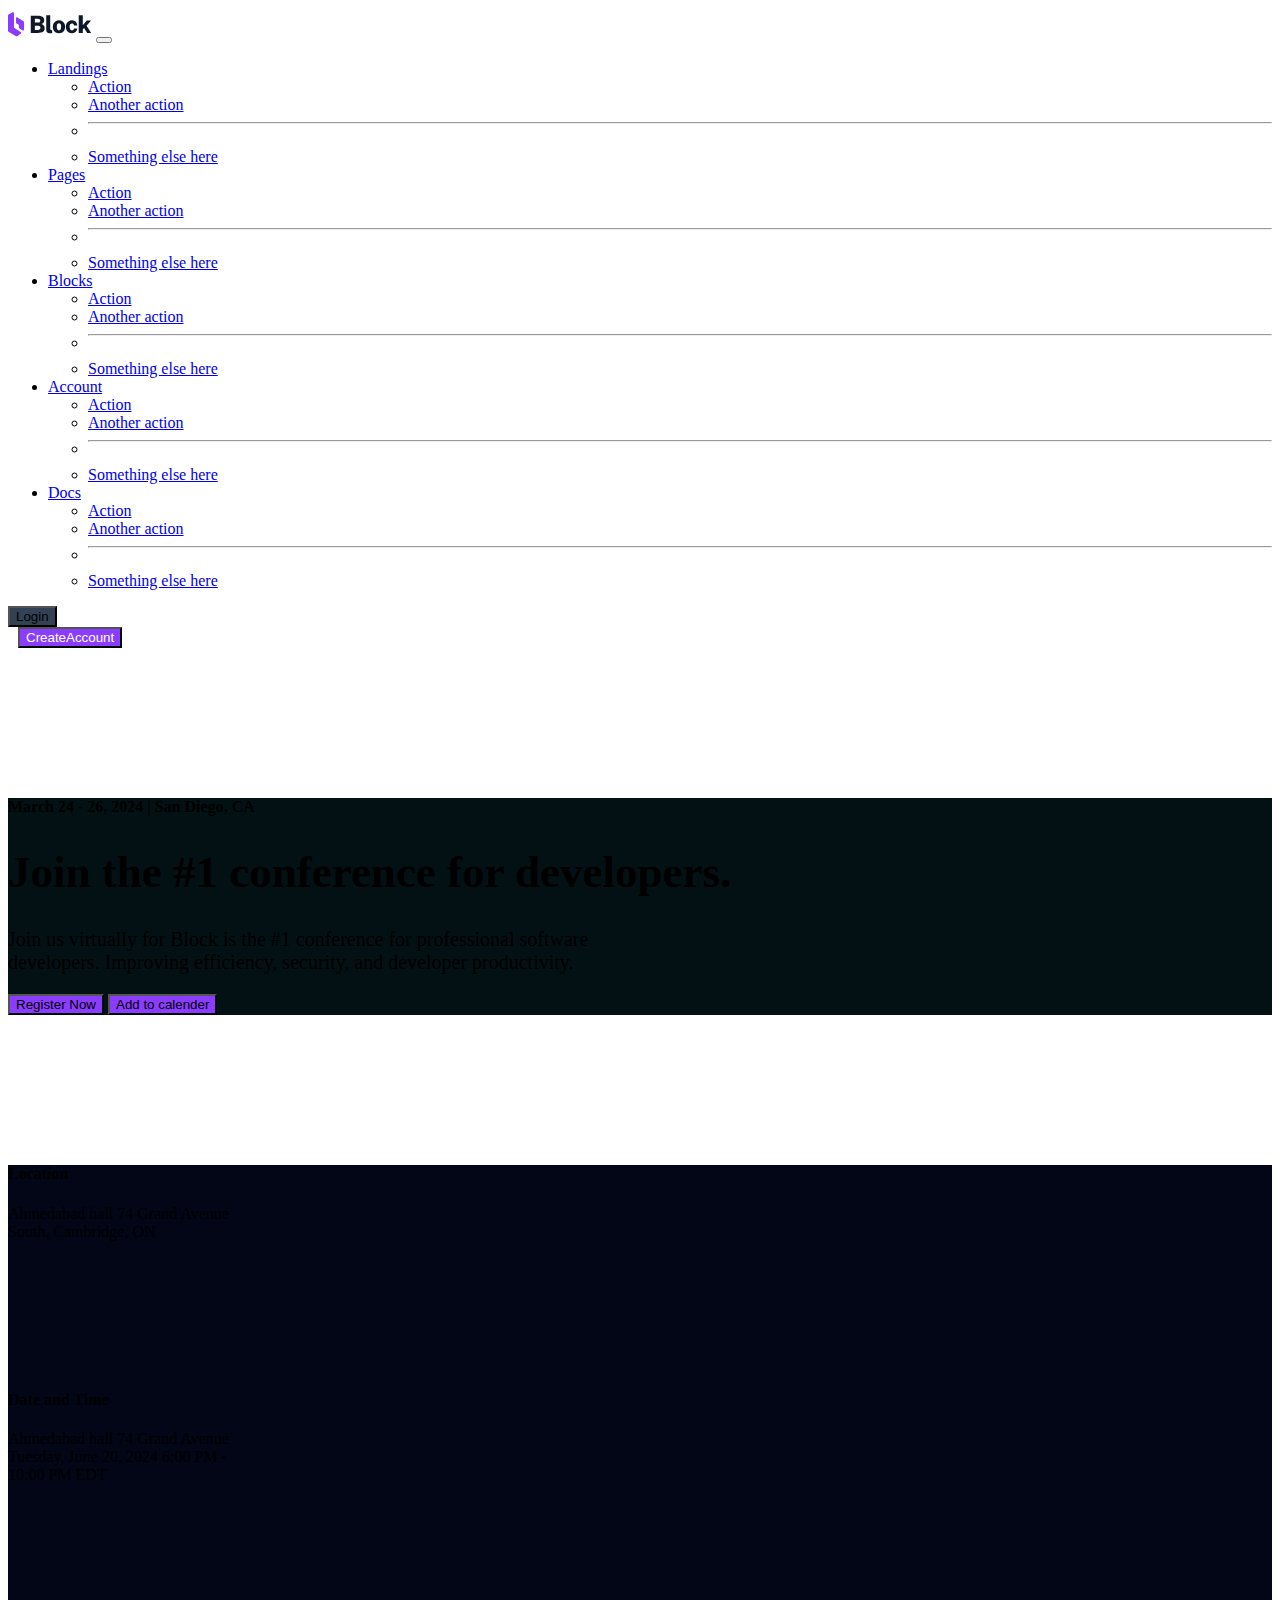
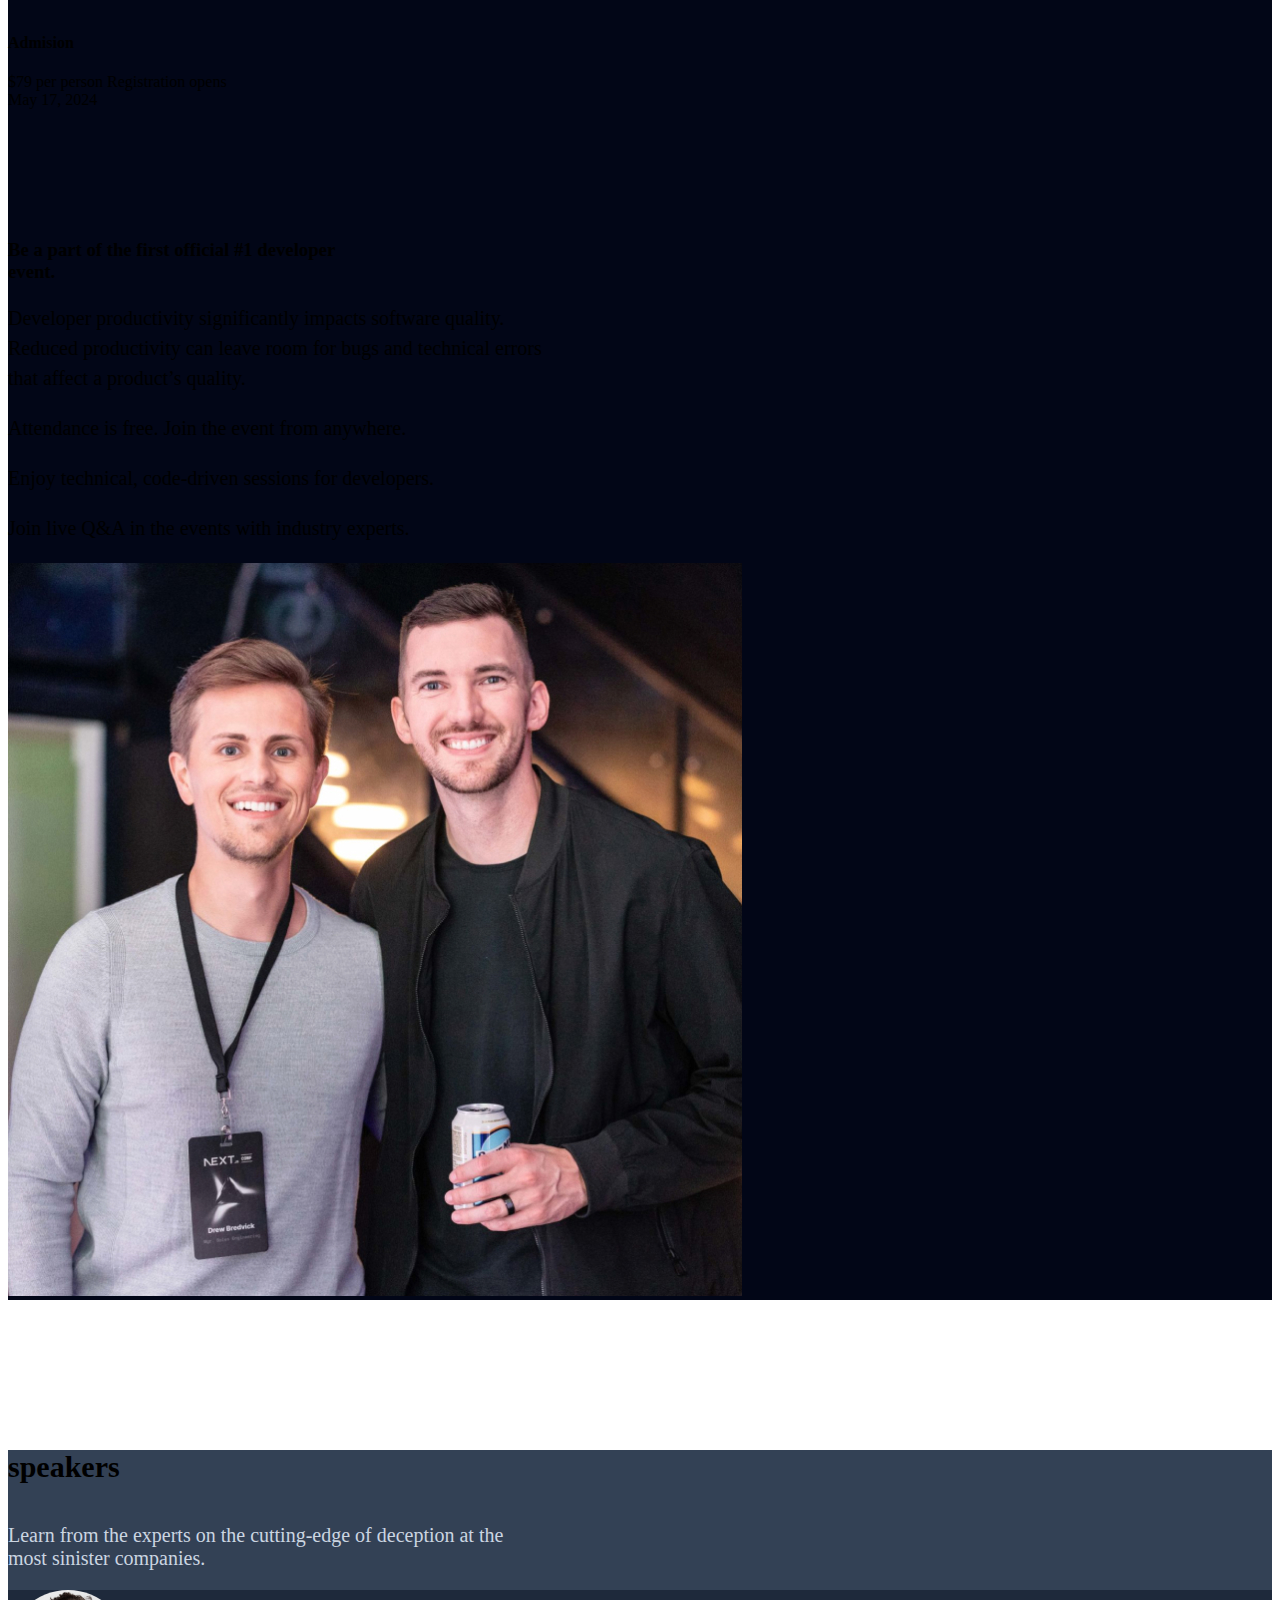
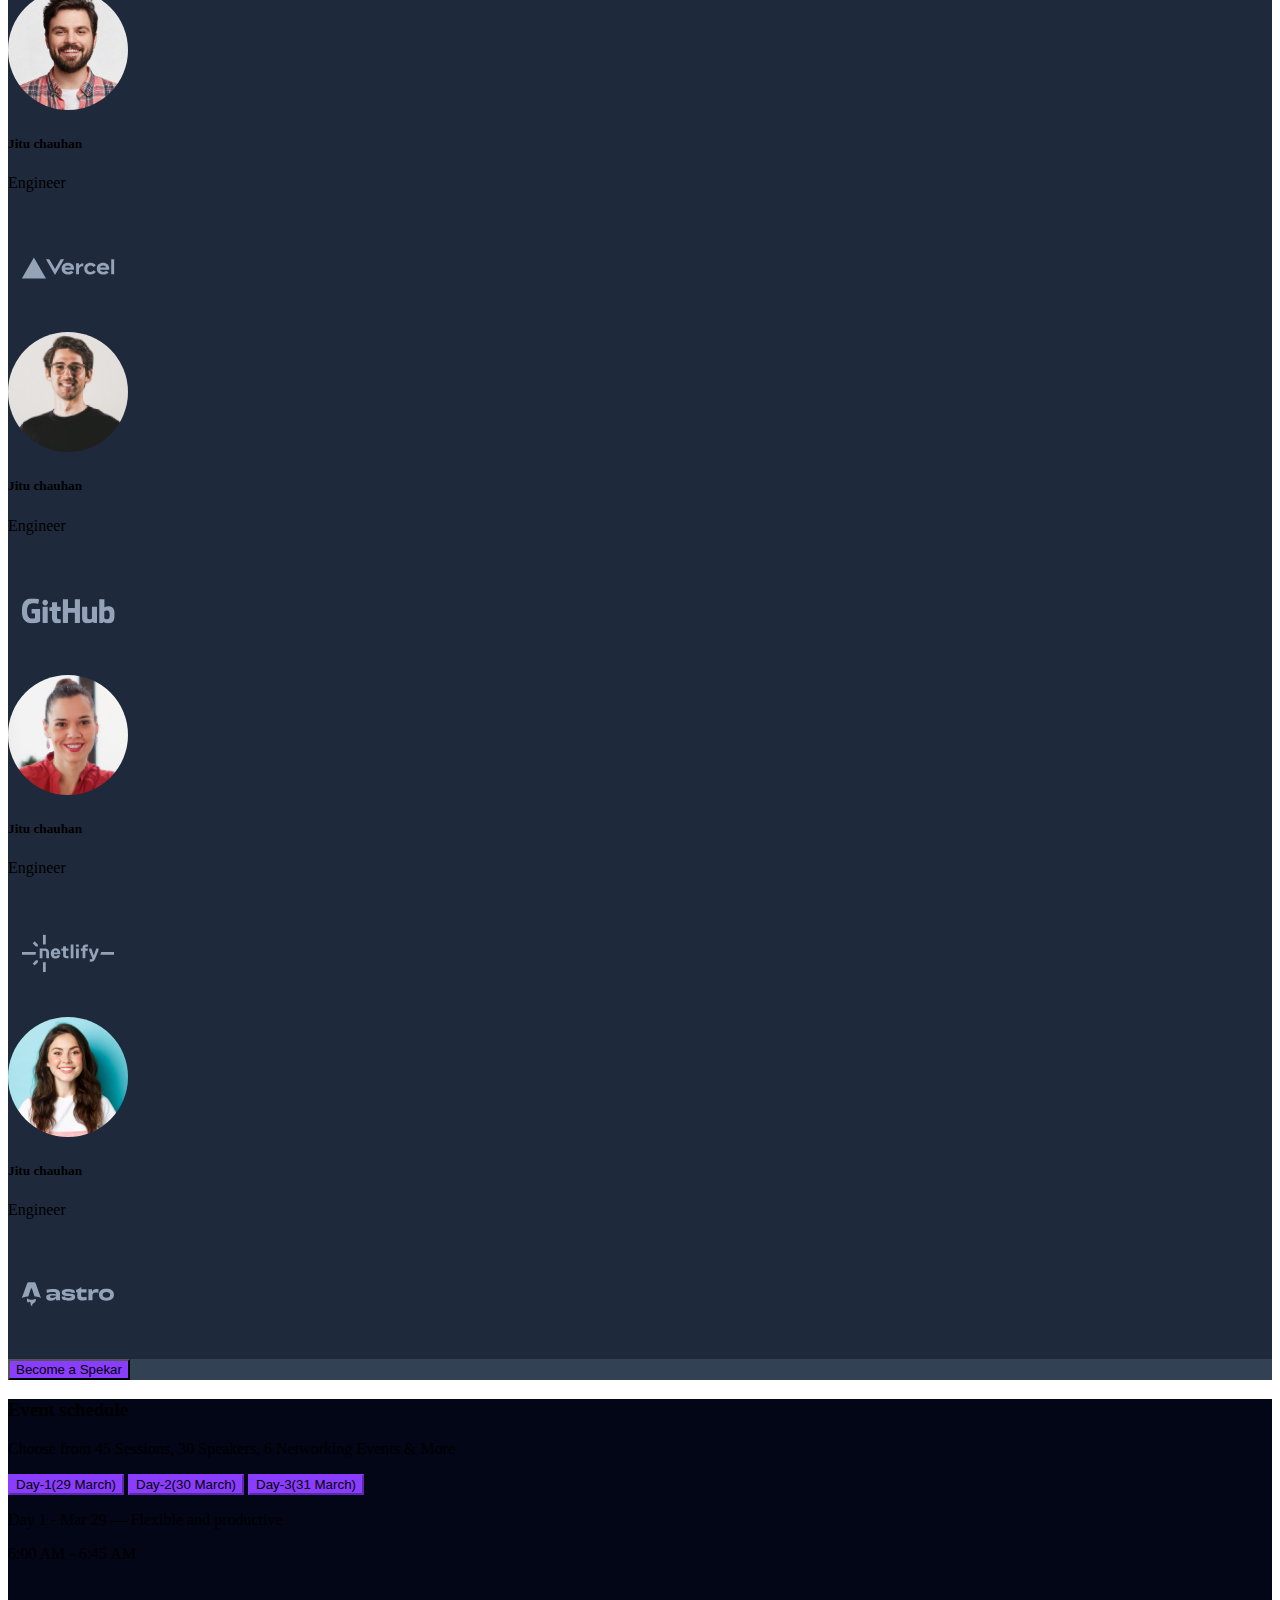
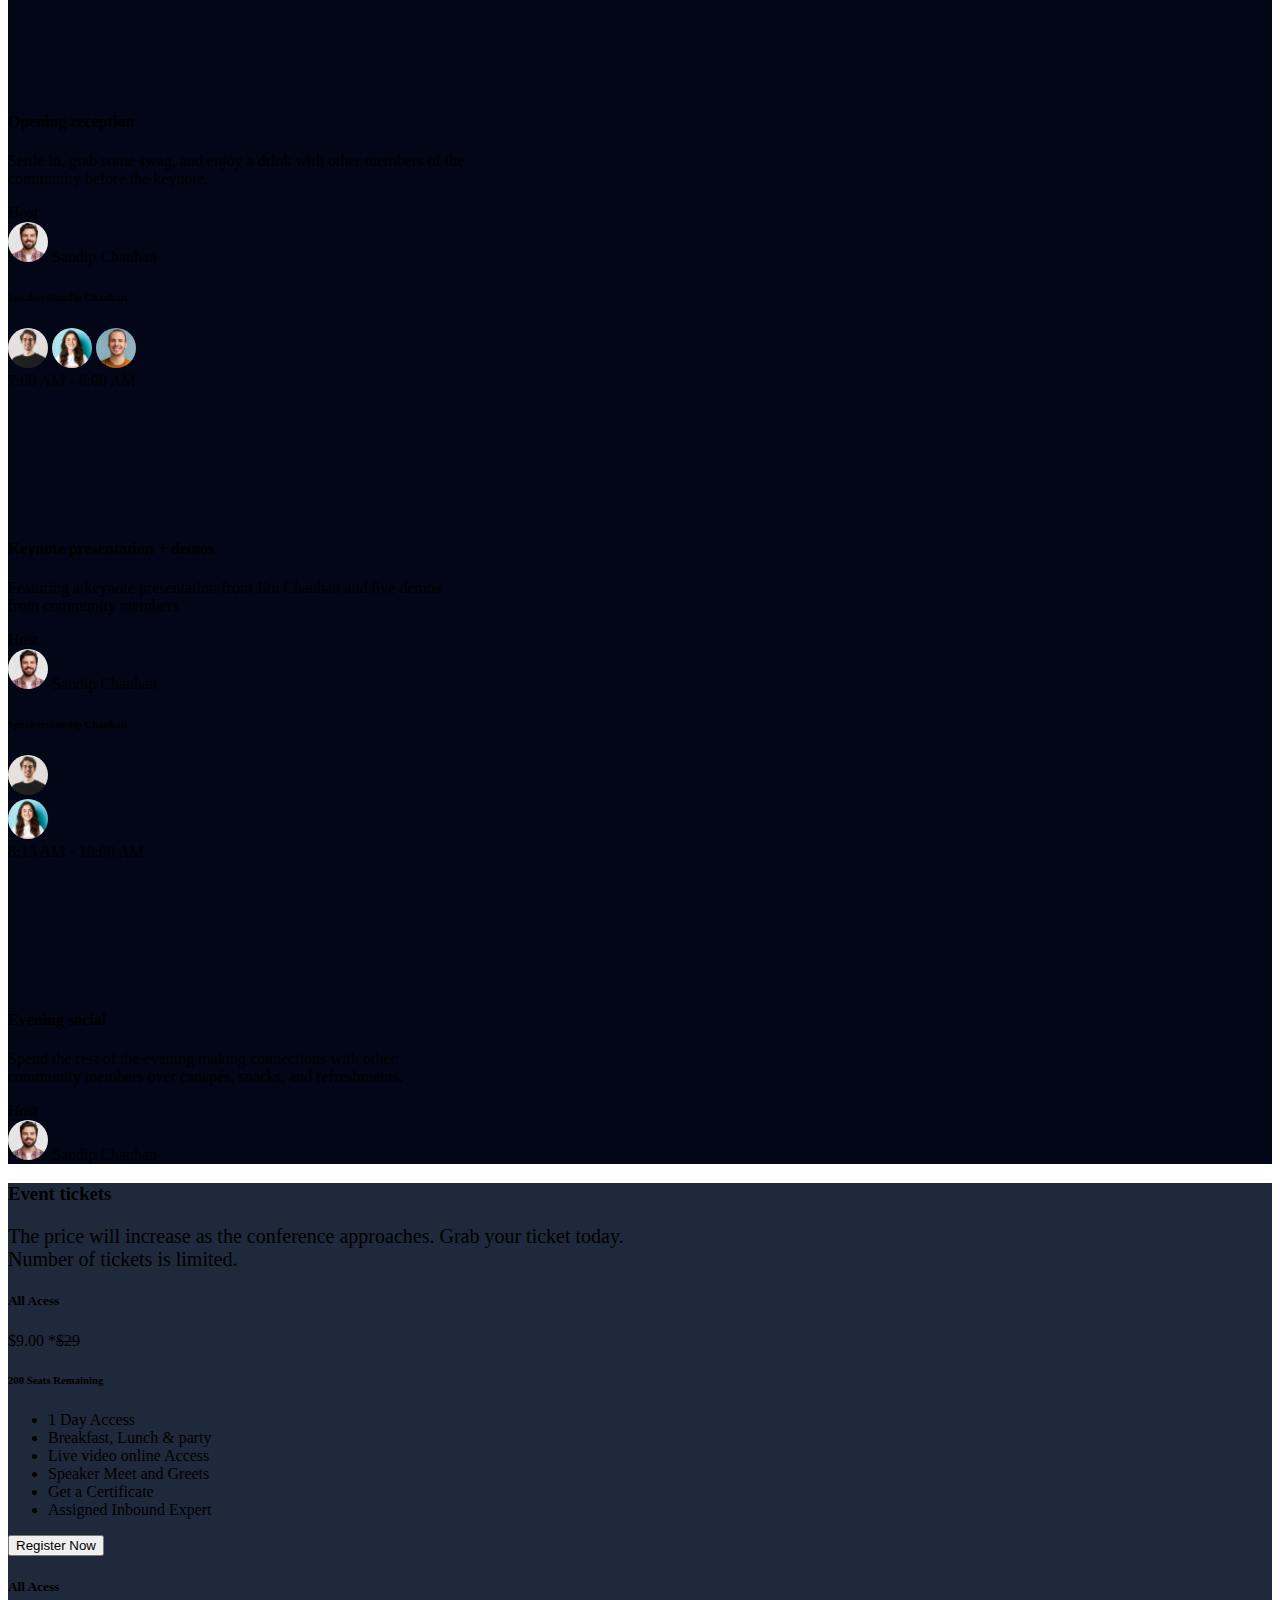
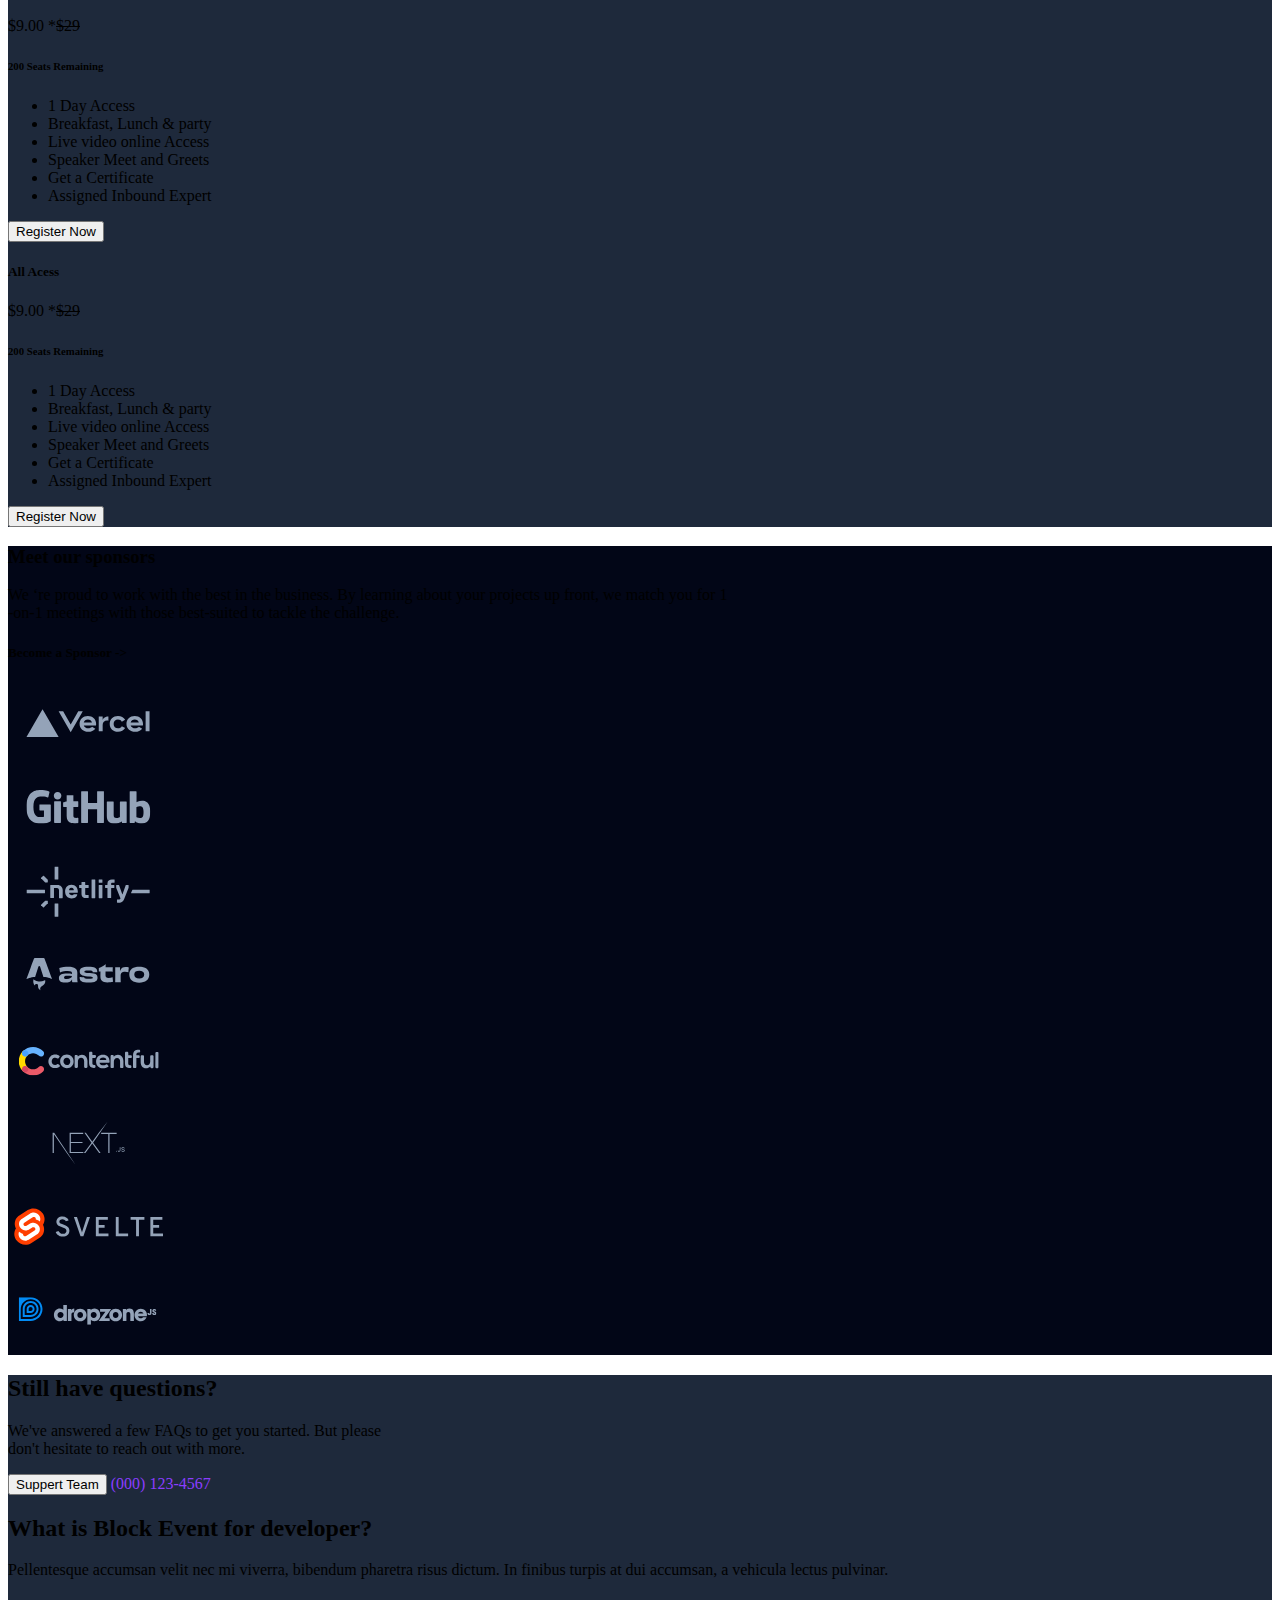
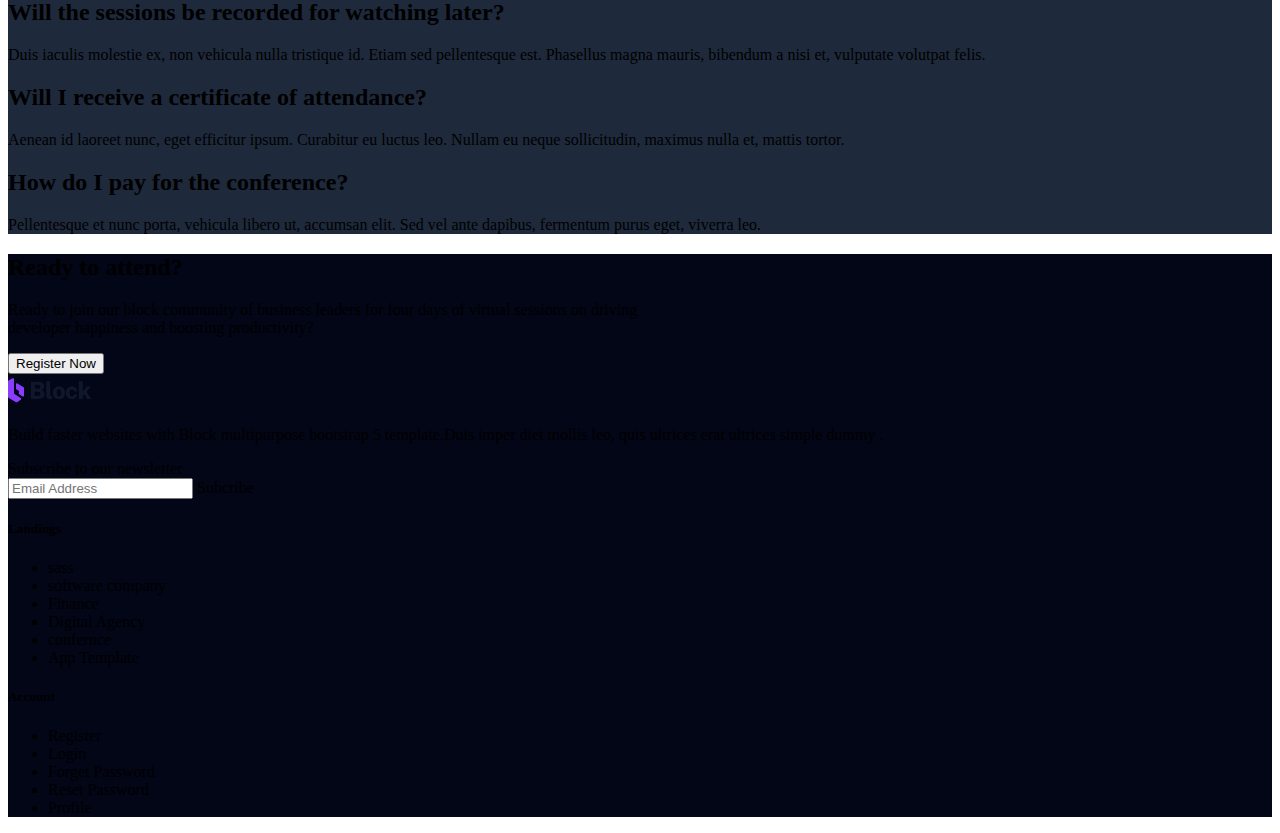
<file: index.html>
<!DOCTYPE html>
<html lang="en">

<head>
    <meta charset="UTF-8">
    <meta name="viewport" content="width=device-width, initial-scale=1.0">
    <title>Document</title>
    <link href="https://cdn.jsdelivr.net/npm/bootstrap@5.0.2/dist/css/bootstrap.min.css" rel="stylesheet"
        integrity="sha384-EVSTQN3/azprG1Anm3QDgpJLIm9Nao0Yz1ztcQTwFspd3yD65VohhpuuCOmLASjC" crossorigin="anonymous">
    <script src="https://cdn.jsdelivr.net/npm/bootstrap@5.0.2/dist/js/bootstrap.bundle.min.js"
        integrity="sha384-MrcW6ZMFYlzcLA8Nl+NtUVF0sA7MsXsP1UyJoMp4YLEuNSfAP+JcXn/tWtIaxVXM"
        crossorigin="anonymous"></script>
    <link rel="stylesheet" href="../css/style.css">
</head>

<body>
    <nav class="navbar navbar-expand-lg navbar-light bg-light">
        <div class="container-fluid">
            <!-- <a class="navbar-brand" href="#">Navbar</a> -->
            <img src="img/logo.svg" class="mx-5">
            <button class="navbar-toggler" type="button" data-bs-toggle="collapse"
                data-bs-target="#navbarSupportedContent" aria-controls="navbarSupportedContent" aria-expanded="false"
                aria-label="Toggle navigation">
                <span class="navbar-toggler-icon"></span>
            </button>
            <div class="collapse navbar-collapse" id="navbarSupportedContent">
                <ul class="navbar-nav mx-auto mb-2 mb-lg-0">
                    <li class="nav-item dropdown">
                        <a class="nav-link dropdown-toggle" href="#" id="navbarDropdown" role="button"
                            data-bs-toggle="dropdown" aria-expanded="false">
                            Landings
                        </a>
                        <ul class="dropdown-menu" aria-labelledby="navbarDropdown">
                            <li><a class="dropdown-item" href="#">Action</a></li>
                            <li><a class="dropdown-item" href="#">Another action</a></li>
                            <li>
                                <hr class="dropdown-divider">
                            </li>
                            <li><a class="dropdown-item" href="#">Something else here</a></li>
                        </ul>
                    </li>
                    <li class="nav-item dropdown">
                        <a class="nav-link dropdown-toggle" href="#" id="navbarDropdown" role="button"
                            data-bs-toggle="dropdown" aria-expanded="false">
                            Pages
                        </a>
                        <ul class="dropdown-menu" aria-labelledby="navbarDropdown">
                            <li><a class="dropdown-item" href="#">Action</a></li>
                            <li><a class="dropdown-item" href="#">Another action</a></li>
                            <li>
                                <hr class="dropdown-divider">
                            </li>
                            <li><a class="dropdown-item" href="#">Something else here</a></li>
                        </ul>
                    </li>
                    <li class="nav-item dropdown">
                        <a class="nav-link dropdown-toggle" href="#" id="navbarDropdown" role="button"
                            data-bs-toggle="dropdown" aria-expanded="false">
                            Blocks
                        </a>
                        <ul class="dropdown-menu" aria-labelledby="navbarDropdown">
                            <li><a class="dropdown-item" href="#">Action</a></li>
                            <li><a class="dropdown-item" href="#">Another action</a></li>
                            <li>
                                <hr class="dropdown-divider">
                            </li>
                            <li><a class="dropdown-item" href="#">Something else here</a></li>
                        </ul>
                    </li>
                    <li class="nav-item dropdown">
                        <a class="nav-link dropdown-toggle" href="#" id="navbarDropdown" role="button"
                            data-bs-toggle="dropdown" aria-expanded="false">
                            Account
                        </a>
                        <ul class="dropdown-menu" aria-labelledby="navbarDropdown">
                            <li><a class="dropdown-item" href="#">Action</a></li>
                            <li><a class="dropdown-item" href="#">Another action</a></li>
                            <li>
                                <hr class="dropdown-divider">
                            </li>
                            <li><a class="dropdown-item" href="#">Something else here</a></li>
                        </ul>
                    </li>
                    <li class="nav-item dropdown">
                        <a class="nav-link dropdown-toggle" href="#" id="navbarDropdown" role="button"
                            data-bs-toggle="dropdown" aria-expanded="false">
                            Docs
                        </a>
                        <ul class="dropdown-menu" aria-labelledby="navbarDropdown">
                            <li><a class="dropdown-item" href="#">Action</a></li>
                            <li><a class="dropdown-item" href="#">Another action</a></li>
                            <li>
                                <hr class="dropdown-divider">
                            </li>
                            <li><a class="dropdown-item" href="#">Something else here</a></li>
                        </ul>
                    </li>
                </ul>
                <form class="d-flex">
                    <button class="btn btn-secondary ms-5" type="submit">Login</button>
                    <div class="acc">
                        <button class="btn btn-outline-success me-5" type="submit">CreateAccount</button>
                    </div>
                </form>
            </div>
        </div>
    </nav>
    <div class="bg-img">
        <!-- <div class="diago">
            <h4 class="text-warning text-center">March 24 - 26, 2024 | San Diego, CA</h4>
        </div> -->
        <div class="container">
            <div class="row">
                <div class="col-lg-12 text-center">
                    <h4 class="text-warning">March 24 - 26, 2024 | San Diego, CA</h4>
                    <div class="join">
                        <h1 class="text-light my-4">Join the #1 conference for developers.</h1>
                        <p class="text-light">Join us virtually for Block is the #1 conference for professional
                            software<br> developers. Improving efficiency, security, and developer productivity.</p>
                        <button class="btn text-light my-4 me-5">Register Now</button>
                        <button class="btn text-light my-4 me-3">Add to calender</button>
                    </div>
                </div>
            </div>
        </div>
    </div>
   
    <!-- secoand part -->
    <section class="location">
        <div class="container">
            <div class="row row border-top border-bottom">
                <div class="col-lg-4 col-md-4 border-end-md border-end border-bottom-md-0">
                    <h4 class="text-light text-center my-5">Location</h4>
                    <p class="text-center text-light">Ahmedabad hall 74 Grand Avenue<br> South, Cambridge, ON</p>
                </div>
                <div class="col-lg-4 col-md-4 border-end-md border-end border-bottom-md-0">
                    <h4 class="text-light text-center my-5">Date and Time</h4>
                    <p class="text-center text-light">Ahmedabad hall 74 Grand Avenue<br> Tuesday, June 20, 2024 6:00 PM
                        - <br> 10:00 PM EDT</p>
                </div>
                <div class="col-lg-4 col-md-4 border-end-md border-bottom border-bottom-md-0">
                    <h4 class="text-light text-center my-5">Admision</h4>
                    <p class="text-center text-light">$79 per person Registration opens<br> May 17, 2024</p>
                </div>
            </div>
        </div>
        <div class="container">
            <div class="row">
                <div class="col-md-6 my-5">
                    <div class="part">
                        <h3 class="text-light">Be a part of the first official #1 developer<br> event.</h3>
                        <p class="text-light">Developer productivity significantly impacts software quality.<br> Reduced
                            productivity can leave room for bugs and technical errors<br> that affect a product’s
                            quality.</p>
                        <p class="text-light">Attendance is free. Join the event from anywhere.</p>
                        <p class="text-light">Enjoy technical, code-driven sessions for developers.</p>
                        <p class="text-light">Join live Q&A in the events with industry experts.</p>
                    </div>
                </div>
                <div class="col-md-6">
                    <img src="img/event-img.jpg" class="w-100">
                </div>
            </div>
        </div>

    </section>
    <!-- 3part -->
    <section class="speakers">
        <div class="container">
            <div class="row">
                <div class="col-lg-12">
                    <div class="speakers-txt">
                        <h4 class="text-light">speakers</h4>
                        <p>Learn from the experts on the cutting-edge of deception at the<br> most sinister companies.
                        </p>
                    </div>
                </div>
                <div class="col-lg-3 col-md-3  my-3">
                    <div class="card text-center">
                        <img src="img/avatar-1.jpg" class="mx-auto my-2">
                        <div class="card-body">
                            <h5 class="text-light">Jitu chauhan</h5>
                            <p class="text-light">Engineer</p>
                            <img src="img/brand-logo-1.svg">
                        </div>
                    </div>
                </div>
                <div class="col-lg-3 col-md-3 my-3">
                    <div class="card text-center">
                        <img src="img/avatar-2.jpg"class="mx-auto my-2">
                        <div class="card-body">
                            <h5 class="text-light">Jitu chauhan</h5>
                            <p class="text-light">Engineer</p>
                            <img src="img/brand-logo-2.svg">
                        </div>
                    </div>
                </div>
                <div class="col-lg-3 col-md-3 my-3">
                    <div class="card text-center">
                        <img src="img/avatar-5.jpg" class="mx-auto my-2">
                        <div class="card-body">
                            <h5 class="text-light">Jitu chauhan</h5>
                            <p class="text-light">Engineer</p>
                            <img src="img/brand-logo-3.svg">
                        </div>
                    </div>
                </div>
                <div class="col-lg-3 col-md-3 my-3">
                    <div class="card text-center">
                        <img src="img/avatar-4.jpg" class="mx-auto my-2">
                        <div class="card-body">
                            <h5 class="text-light">Jitu chauhan</h5>
                            <p class="text-light">Engineer</p>
                            <img src="img/brand-logo-4.svg">
                        </div>
                    </div>
                </div>
            </div>
            <button class="btn btn-primary my-3">Become a Spekar</button>
        </div>
    </section>
    <section class="event">
        <div class="container">
            <div class="row">
                <div class="col-lg-12 my-5">
                    <h3 class="text-light my-3">Event schedule</h3>
                    <p class="text-secondary my-3">Choose from 45 Sessions, 30 Speakers, 6 Networking Events & More</p>
                    <button class="btn btn-primary my-4">Day-1(29 March)</button>
                    <button class="btn btn-primary my-4 ms-3">Day-2(30 March)</button>
                    <button class="btn btn-primary my-4 ms-3">Day-3(31 March)</button>
                    <p class="text-light">Day 1 - Mar 29 — Flexible and productive</p>
                </div>
            </div>
        </div>
        <div class="container">
            <div class="row row-border-top border-top border-bottom">
                <div class="col-lg-6">
                    <span class="text-light">6:00 AM - 6:45 AM</span>
                    <h4 class="text-light my-3">Opening reception</h4>
                    <p class="text-secondary mb-4">Settle in, grab some swag, and enjoy a drink with other members of
                        the<br> community before the keynote.</p>
                </div>
                <div class="col-lg-6 my-3">
                    <span class="text-secondary">Host</span>
                    <div class="host-img my-3">
                        <img src="img/avatar-1.jpg">
                        <span class="text-secondary ms-1"></span>
                        <!-- <p class="text-secondary"></p> -->
                        <h6 class="text-secondary my-2">Speakers</h6>
                        <img src="img/avatar-2.jpg" class="my-3">
                        <img src="img/avatar-4.jpg" class="ms-2">
                        <img src="img/avatar-6.jpg" class="ms-2">
                    </div>
                </div>
            </div>
        </div>
        <div class="container">
            <div class="row row-border-top border-top border-bottom">
                <div class="col-lg-6">
                    <span class="text-light">7:00 AM - 8:00 AM</span>
                    <h4 class="text-light my-3">Keynote presentation + demos</h4>
                    <p class="text-secondary mb-4">Featuring a keynote presentation from Jitu Chauhan and live demos<br>
                        from community members.</p>
                </div>
                <div class="col-lg-6 my-3">
                    <span class="text-secondary">Host</span>
                    <div class="host-img my-3">
                        <img src="img/avatar-1.jpg">
                        <span class="text-secondary ms-1"></span>
                        <h6 class="text-secondary my-2">Speakers</h6>
                        <img src="img/avatar-2.jpg" class="my-2"><br>
                        <img src="img/avatar-4.jpg">
                    </div>
                </div>
            </div>
        </div>
        <div class="container">
            <div class="row row-border-top border-top">
                <div class="col-lg-6">
                    <span class="text-light">8:15 AM - 10:00 AM</span>
                    <h4 class="text-light my-3">Evening social</h4>
                    <p class="text-secondary mb-4">Spend the rest of the evening making connections with other<br>
                        community members over canapés, snacks, and refreshments.</p>
                </div>
                <div class="col-lg-6 my-3">
                    <span class="text-secondary">Host</span>
                    <div class="host-img my-3">
                        <img src="img/avatar-1.jpg">
                        <span class="text-secondary ms-1"></span>
                        <!-- <button class="btn-primary ms-5 rounded-pill ">View Details</button> -->
                    </div>
                </div>
            </div>
        </div>
    </section>

    <!-- Fourth part -->
    <section class="ticket">
        <div class="event-txt">
            <h3 class="text-center text-light">Event tickets</h3>
            <p class="text-center my-5 text-secondary">The price will increase as the conference approaches. Grab your
                ticket today.<br> Number of tickets is limited.</p>
        </div>

        <div class="container">
            <div class="row">
                <div class="col-lg-4">
                    <div class="card border border-5 border-secondary">
                        <div class="card-body">
                            <div class="acess">
                                <h5 class="text-light">All Acess</h5>
                                <span class="text-light my-3">$9.00 *<del class="text-secondary ms-1">$29</del></span>
                                <h6 class="text-light my-4">200 Seats Remaining</h6>
                                <div class="progress">
                                    <div class="progress-bar bg-info" role="progressbar" style="width: 50%"
                                        aria-valuenow="50" aria-valuemin="0" aria-valuemax="100"></div>
                                </div>
                                <ul class="text-light my-3">
                                    <li>1 Day Access</li>
                                    <li> Breakfast, Lunch & party</li>
                                    <li>Live video online Access</li>
                                    <li>Speaker Meet and Greets</li>
                                    <li> Get a Certificate</li>
                                    <li>Assigned Inbound Expert</li>
                                </ul>
                                <button class="btn btn-primary my-4 me-5">Register Now</button>
                            </div>
                        </div>
                    </div>
                </div>
                <div class="col-lg-4">
                    <div class="card border border-5 border-secondary">
                        <div class="card-body">
                            <div class="acess">
                                <h5 class="text-light">All Acess</h5>
                                <span class="text-light my-3">$9.00 *<del class="text-secondary ms-1">$29</del></span>
                                <h6 class="text-light my-4">200 Seats Remaining</h6>
                                <div class="progress">
                                    <div class="progress-bar bg-info" role="progressbar" style="width: 50%"
                                        aria-valuenow="50" aria-valuemin="0" aria-valuemax="100"></div>
                                </div>
                                <ul class="text-light my-3">
                                    <li>1 Day Access</li>
                                    <li> Breakfast, Lunch & party</li>
                                    <li>Live video online Access</li>
                                    <li>Speaker Meet and Greets</li>
                                    <li> Get a Certificate</li>
                                    <li>Assigned Inbound Expert</li>
                                </ul>
                                <button class="btn btn-primary my-4 me-5">Register Now</button>
                            </div>
                        </div>
                    </div>
                </div>
                <div class="col-lg-4">
                    <div class="card border border-5 border-secondary">
                        <div class="card-body">
                            <div class="acess">
                                <h5 class="text-light">All Acess</h5>
                                <span class="text-light my-3">$9.00 *<del class="text-secondary ms-1">$29</del></span>
                                <h6 class="text-light my-4">200 Seats Remaining</h6>
                                <div class="progress">
                                    <div class="progress-bar bg-info" role="progressbar" style="width: 50%"
                                        aria-valuenow="50" aria-valuemin="0" aria-valuemax="100"></div>
                                </div>
                                <ul class="text-light my-3">
                                    <li>1 Day Access</li>
                                    <li> Breakfast, Lunch & party</li>
                                    <li>Live video online Access</li>
                                    <li>Speaker Meet and Greets</li>
                                    <li> Get a Certificate</li>
                                    <li>Assigned Inbound Expert</li>
                                </ul>
                                <button class="btn btn-primary my-4 me-5">Register Now</button>
                            </div>
                        </div>
                    </div>
                </div>
            </div>
        </div>
    </section>
    <!-- sixth -->
    <section class="sponsors">
        <h3 class="text-center text-light">Meet our sponsors</h3>
        <p class="text-center text-secondary my-3">We ‘re proud to work with the best in the business. By learning about
            your projects up front, we match you for 1<br>-on-1 meetings with those best-suited to tackle the challenge.
        </p>
        <h5 class="text-light text-center my-3">Become a Sponsor -></h5>

        <div class="container">
            <div class="row text-center my-5">
                <div class="col-lg-3 my-4">
                    <img src="img/brand-logo-1.svg">
                </div>
                <div class="col-lg-3">
                    <img src="img/brand-logo-2.svg">
                </div>
                <div class="col-lg-3">
                    <img src="img/brand-logo-3.svg">
                </div>
                <div class="col-lg-3">
                    <img src="img/brand-logo-4.svg">
                </div>
                <div class="col-lg-3">
                    <img src="img/brand-logo-5.svg">
                </div>
                <div class="col-lg-3">
                    <img src="img/brand-logo-6.svg">
                </div>
                <div class="col-lg-3">
                    <img src="img/brand-logo-7.svg">
                </div>
                <div class="col-lg-3">
                    <img src="img/brand-logo-8.svg">
                </div>
            </div>
        </div>
    </section>
    <!-- seventh -->
    <section class="question">
        <div class="container">
            <div class="row">
                <div class="col-lg-6">
                    <h2 class="text-light my-5">Still have questions?</h2>
                    <p class="text-secondary my-2">We've answered a few FAQs to get you started. But please<br> don't
                        hesitate to reach out with more.</p>
                    <button class="btn btn-primary my-3">Suppert Team</button>
                    <span class="ms-3"> (000) 123-4567</span>
                </div>
                <div class="col-lg-6 my-5  border-bottom">
                    <h2 class="text-light my-3">What is Block Event for developer?</h2>
                    <p class="text-secondary my-3">Pellentesque accumsan velit nec mi viverra, bibendum pharetra risus
                        dictum. In finibus turpis at dui accumsan, a vehicula lectus pulvinar.</p>
                    <h2 class="text-light border-top my-3">Will the sessions be recorded for watching later?</h2>
                    <p class="text-secondary my-3">Duis iaculis molestie ex, non vehicula nulla tristique id. Etiam sed
                        pellentesque est. Phasellus magna mauris, bibendum a nisi et, vulputate volutpat felis.</p>
                    <h2 class="text-light border-top my-3">Will I receive a certificate of attendance?</h2>
                    <p class="text-secondary my-3">Aenean id laoreet nunc, eget efficitur ipsum. Curabitur eu luctus
                        leo. Nullam eu neque sollicitudin, maximus nulla et, mattis tortor.</p>
                    <h2 class="text-light border-top my-3">How do I pay for the conference?</h2>
                    <p class="text-secondary my-3">Pellentesque et nunc porta, vehicula libero ut, accumsan elit. Sed
                        vel ante dapibus, fermentum purus eget, viverra leo.</p>
                </div>
            </div>
        </div>
    </section>
    <!-- eight -->
    <div class="attend">
        <div class="container">
            <div class="row">
                <div class="col-lg-12 border border-2 my-5 bg-primary">
                    <div class="ready text-center">
                        <h2 class="text-light text-center my-2">Ready to attend?</h2>
                        <p class="text-light text-center">Ready to join our block community of business leaders for four
                            days of virtual sessions on driving<br> developer happiness and boosting productivity?</p>
                        <button class="btn btn-light mb-4">Register Now</button>
                    </div>
                </div>
            </div>

            <div class="container">
                <div class="row">
                    <div class="col-lg-3">
                        <img src="img/logo1.svg" class="bg-light">
                        <p class="text-secondary my-4">Build faster websites with Block multipurpose bootstrap 5
                            template.Duis imper diet mollis leo, quis ultrices erat ultrices simple dummy .</p>
                        <span class="text-light">Subscribe to our newsletter</span>

                        <div class="input-group mb-3 my-3">
                            <input type="text" class="form-control" placeholder="Email Address"
                                aria-label="Recipient's username" aria-describedby="basic-addon2">
                            <span class="input-group-text" id="basic-addon2">Subcribe</span>
                        </div>
                    </div>
                    <div class="col-lg-3 ms-3">
                        <h5 class="text-light">Landings</h5>
                        <ul class="text-secondary">
                            <li>sass</li>
                            <li>software company</li>
                            <li>Finance</li>
                            <li>Digital Agency</li>
                            <li>confernce</li>
                            <li>App Template</li>
                        </ul>
                    </div>
                    <div class="col-lg-3 ms-3">
                        <h5 class="text-light">Account</h5>
                        <ul class="text-secondary">
                            <li>Register</li>
                            <li>Login</li>
                            <li>Forget Password</li>
                            <li>Reset Password</li>
                            <li>Profile</li>
                        </ul>
                    </div>
                </div>
            </div>
        </div>
</body>

</html>
</file>
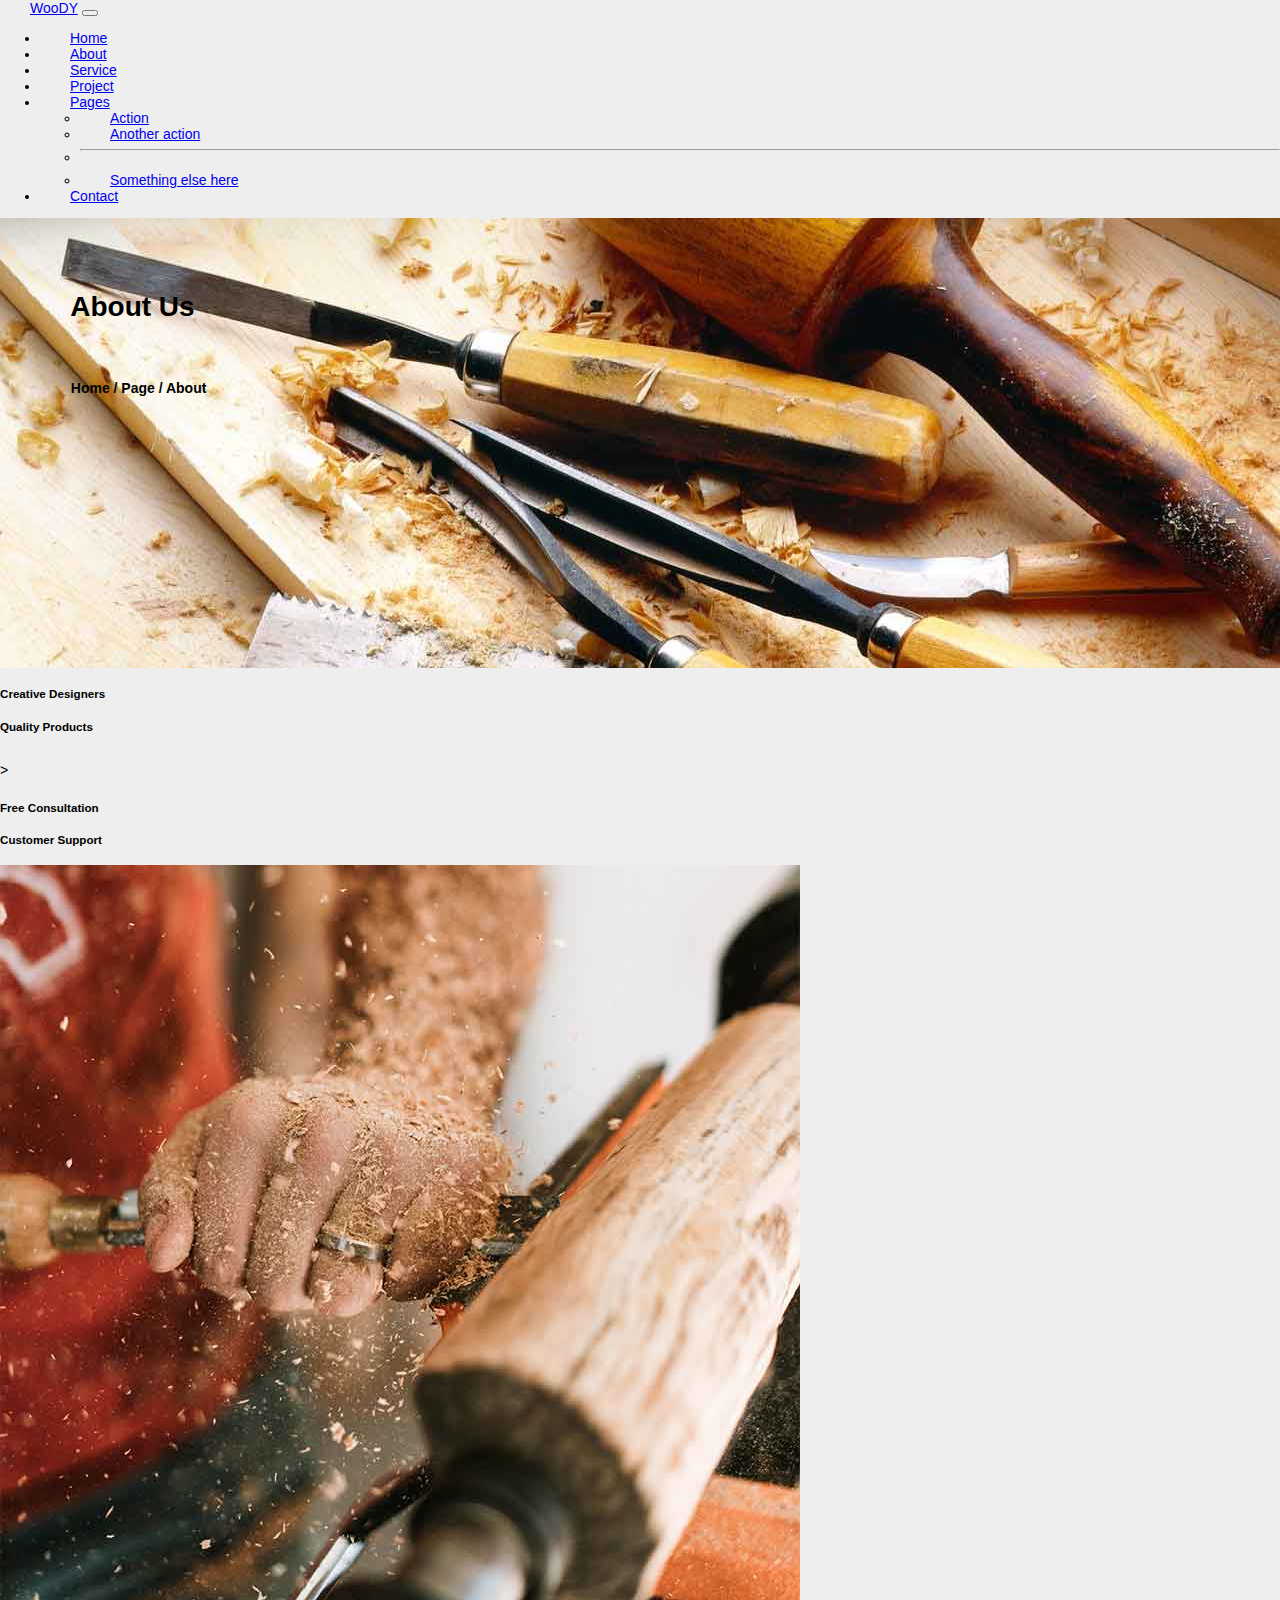
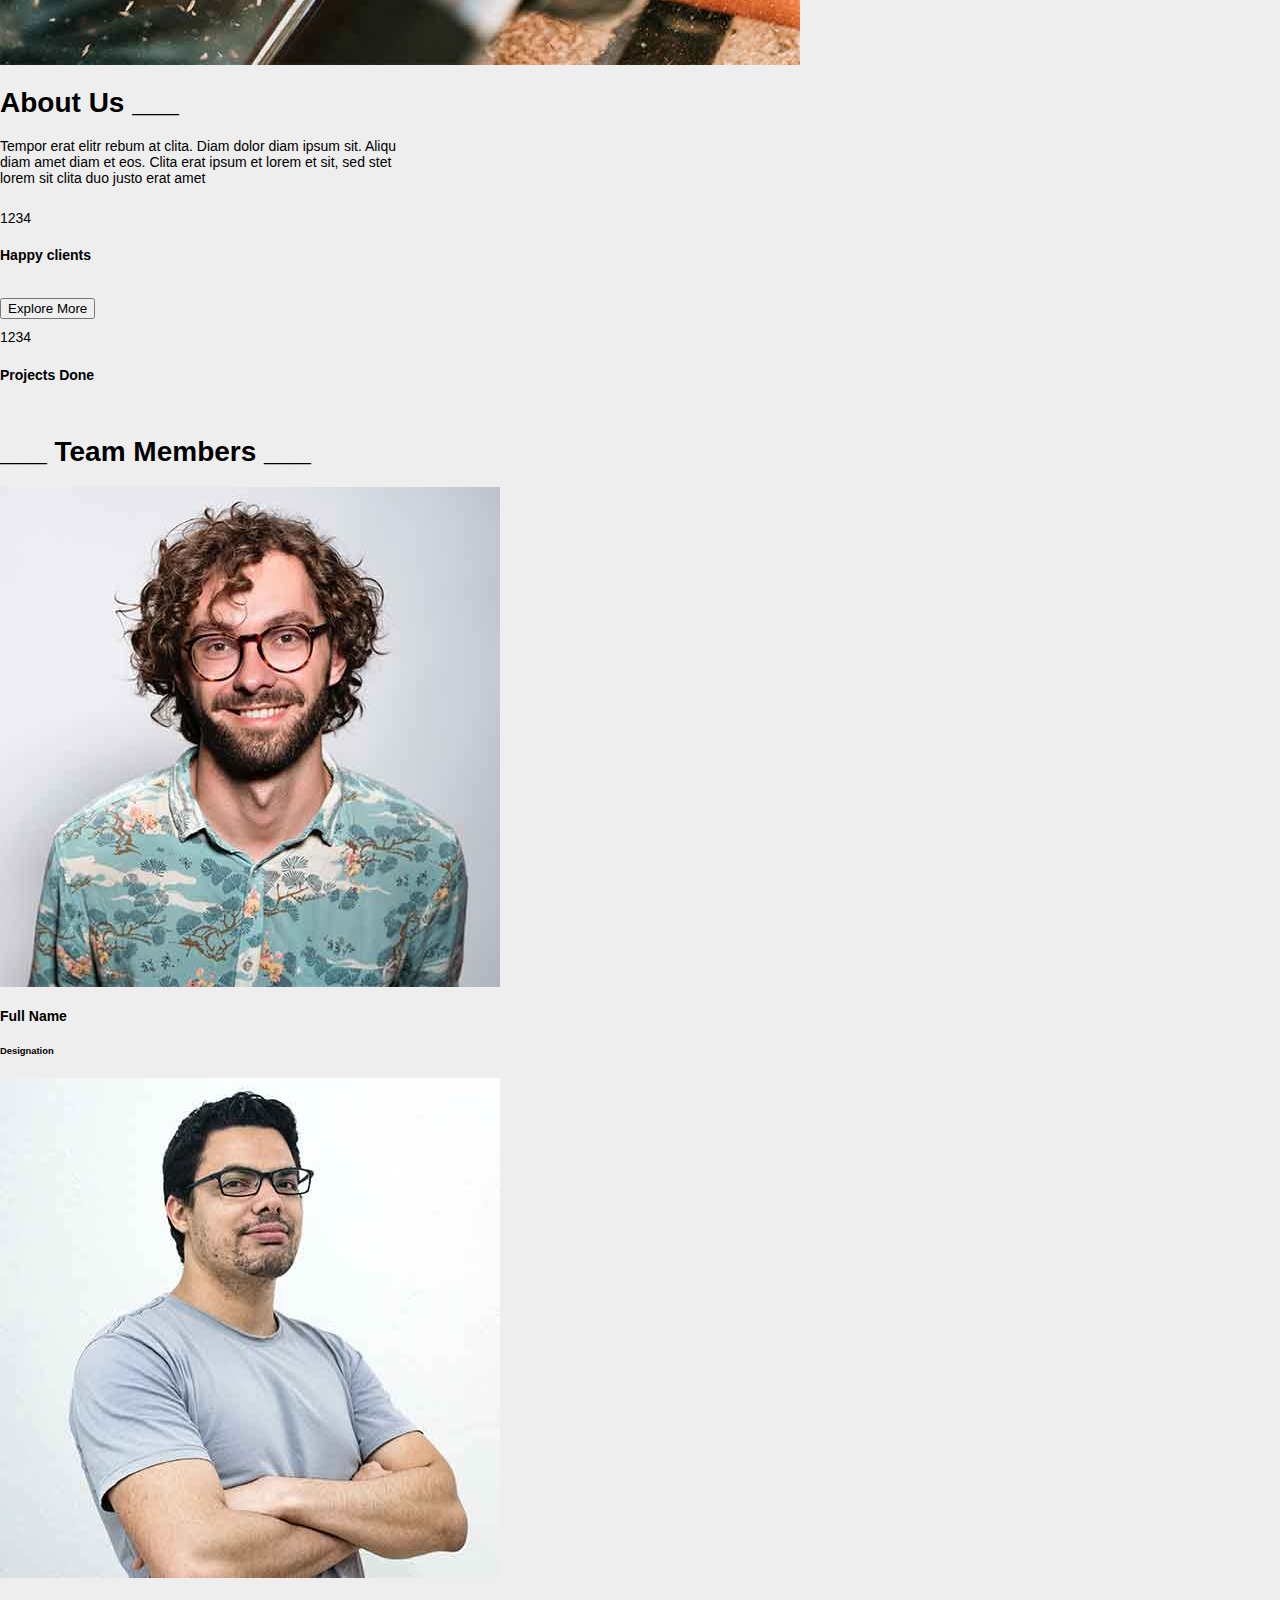
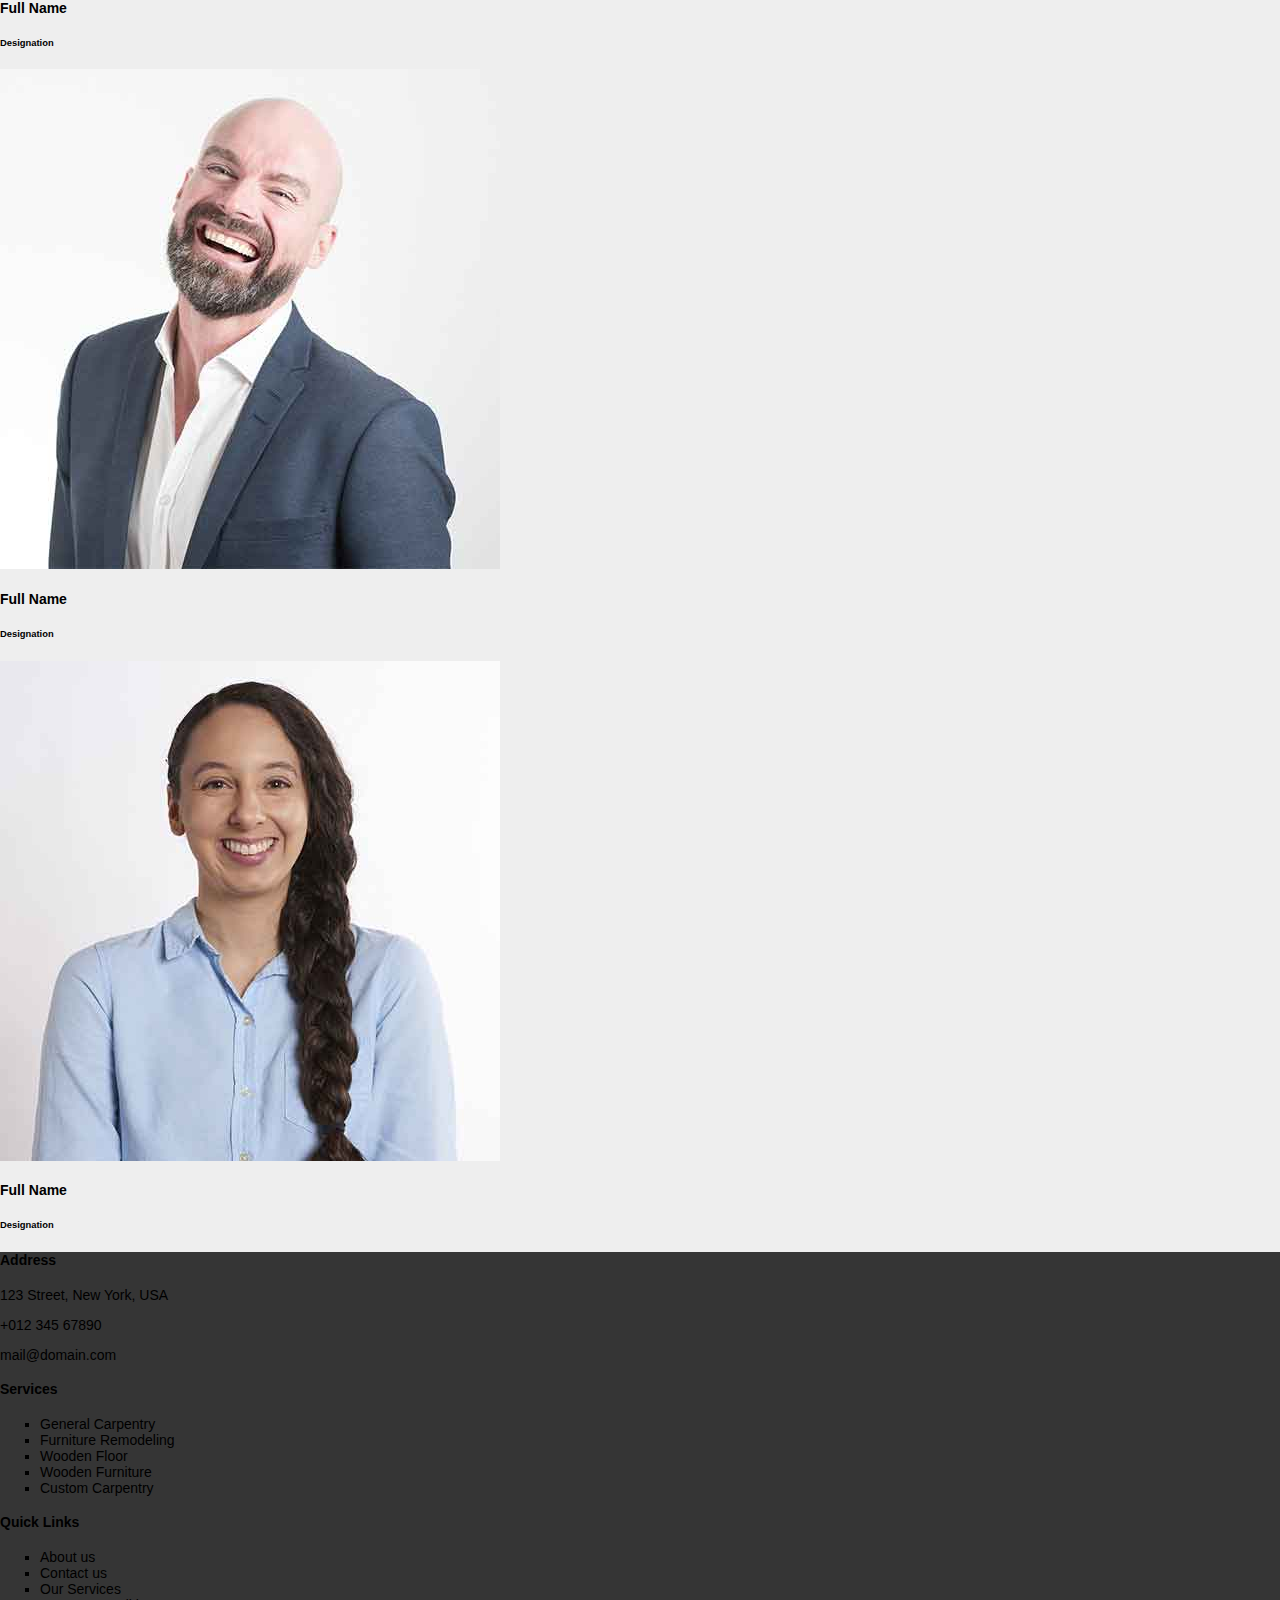
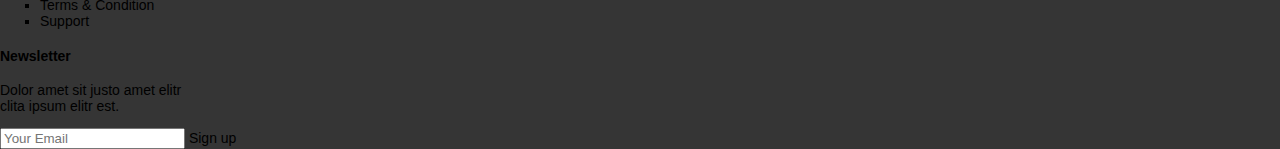
<file: about.html>
<!DOCTYPE html>
<html lang="en">
<head>
    <meta charset="UTF-8">
    <meta name="viewport" content="width=device-width, initial-scale=1.0">
    <title>About</title>
    <link href="https://cdn.jsdelivr.net/npm/bootstrap@5.0.2/dist/css/bootstrap.min.css" rel="stylesheet"
    integrity="sha384-EVSTQN3/azprG1Anm3QDgpJLIm9Nao0Yz1ztcQTwFspd3yD65VohhpuuCOmLASjC" crossorigin="anonymous">
  <script src="https://cdn.jsdelivr.net/npm/bootstrap@5.0.2/dist/js/bootstrap.bundle.min.js"
    integrity="sha384-MrcW6ZMFYlzcLA8Nl+NtUVF0sA7MsXsP1UyJoMp4YLEuNSfAP+JcXn/tWtIaxVXM"
    crossorigin="anonymous"></script>
  <link rel="stylesheet" href="../css/woddy.css">
  <link rel="stylesheet" href="https://cdnjs.cloudflare.com/ajax/libs/font-awesome/6.5.2/css/all.min.css"
    integrity="sha512-SnH5WK+bZxgPHs44uWIX+LLJAJ9/2PkPKZ5QiAj6Ta86w+fsb2TkcmfRyVX3pBnMFcV7oQPJkl9QevSCWr3W6A=="
    crossorigin="anonymous" referrerpolicy="no-referrer" />
</head>
<body>
    <nav class="navbar navbar-expand-lg navbar-light bg-light">
        <div class="container-fluid">
          <a class="navbar-brand text-danger" href="#">WooDY</a>
          <button class="navbar-toggler" type="button" data-bs-toggle="collapse" data-bs-target="#navbarSupportedContent"
            aria-controls="navbarSupportedContent" aria-expanded="false" aria-label="Toggle navigation">
            <span class="navbar-toggler-icon"></span>
          </button>
          <div class="collapse navbar-collapse" id="navbarSupportedContent">
            <ul class="navbar-nav mx-auto mb-2 mb-lg-0">
              <li class="nav-item">
                <a class="nav-link active" aria-current="page" href="woody.html">Home</a>
              </li>
              <li class="nav-item">
                <a class="nav-link active" aria-current="page" href="about.html">About</a>
              </li>
              <li class="nav-item">
                <a class="nav-link active" aria-current="page" href="service.html">Service</a>
              </li>
              <li class="nav-item">
                <a class="nav-link active" aria-current="page" href="project.html">Project</a>
              </li>
              <li class="nav-item dropdown">
                <a class="nav-link dropdown-toggle" href="#" id="navbarDropdown" role="button" data-bs-toggle="dropdown"
                  aria-expanded="false">
                  Pages
                </a>
                <ul class="dropdown-menu" aria-labelledby="navbarDropdown">
                  <li><a class="dropdown-item" href="#">Action</a></li>
                  <li><a class="dropdown-item" href="#">Another action</a></li>
                  <li>
                    <hr class="dropdown-divider">
                  </li>
                  <li><a class="dropdown-item" href="#">Something else here</a></li>
                </ul>
              </li>
              <li class="nav-item">
                <a class="nav-link active" aria-current="page" href="#">Contact</a>
              </li>
            </ul>
          </div>
        </div>
      </nav>
      <section class="about">
            <!-- <img src="wimg/carousel-1.jpg" class="w-100 h-100"> -->
            <h1 class="">About Us </h1>
            <h4 >Home / Page / About</h4>
      </section>
      <section>
        <div class="container">
          <div class="row">
            <div class="col-lg-3 my-5">
              <i class="fa-solid fa-user-plus text-danger"></i>
              <h5 class="my-3">Creative Designers</h5>
            </div>
            <div class="col-lg-3 my-5">
              <i class="fa-solid fa-check text-danger"></i>
              <h5 class="my-3">Quality Products</h5>
            </div>
            <div class="col-lg-3 my-5">
              <i class="fa-solid fa-austral-sign text-danger"></i>>
              <h5 class="my-3">Free Consultation</h5>
            </div>
            <div class="col-lg-3 my-5">
              <i class="fa-solid fa-headphones text-danger"></i>
              <h5 class="my-3">Customer Support</h5>
            </div>
          </div>
        </div>
      </section>
       <!-- third -->
  <section>
    <div class="container">
      <div class="row">
        <div class="col-lg-6">
          <img src="wimg/about.jpg" class="w-100">
        </div>
        <div class="col-lg-6">
          <h1 class="text-dark my-5">About Us ___</h1>
          <p class="text-secondary">Tempor erat elitr rebum at clita. Diam dolor diam ipsum sit. Aliqu<br> diam amet
            diam et eos. Clita erat ipsum
            et lorem et sit, sed stet<br> lorem sit clita duo justo erat amet</p>
          <!-- <div class="clients">
            <i class="fa-solid fa-user-plus text-danger my-5"></i>
            <span>1111</span>
            <br>
            <button class="btn btn-danger my-3">Explore More</button>
          </div> -->
          <div class="row">
            <div class="col-lg-6">
                <i class="fa-solid fa-user-plus text-danger my-5"></i>
                <span>1234</span>
                <h4>Happy clients</h4>
                <br>
                <button class="btn btn-danger my-3">Explore More</button>
            </div>
            <div class="col-lg-6">
                <i class="fa-solid fa-check text-danger my-5"></i>
                <span>1234</span>
                <h4>Projects Done</h4>
                <br>
            </div>
          </div>
        </div>
      </div>
    </div>
  </section>
  <!-- third -->
   <!-- seventh -->
   <section>
    <h1 class="text-dark text-center my-5"> ___ Team Members ___</h1>
    <div class="container">
      <div class="row">
        <div class="col-lg-3">
          <div class="card shadow">
            <img src="wimg/team-1.jpg" class="w-100">
            <div class="card-body">
              <h4 class="text-dark text-center">Full Name</h4>
              <h6 class="text-dark text-center">Designation</h6>
            </div>
          </div>
        </div>
        <div class="col-lg-3">
          <div class="card shadow">
            <img src="wimg/team-2.jpg" class="w-100">
            <div class="card-body">
              <h4 class="text-dark text-center">Full Name</h4>
              <h6 class="text-dark text-center">Designation</h6>
            </div>
          </div>
        </div>
        <div class="col-lg-3">
          <div class="card shadow">
            <img src="wimg/team-3.jpg" class="w-100">
            <div class="card-body">
              <h4 class="text-dark text-center">Full Name</h4>
              <h6 class="text-dark text-center">Designation</h6>
            </div>
          </div>
        </div>
        <div class="col-lg-3">
          <div class="card shadow">
            <img src="wimg/team-4.jpg" class="w-100">
            <div class="card-body">
              <h4 class="text-dark text-center">Full Name</h4>
              <h6 class="text-dark text-center">Designation</h6>
            </div>
          </div>
        </div>
      </div>
    </div>
  </section>
  <!-- eight -->
  <footer class="my-5">
    <div class="container">
      <div class="row">
        <div class="col-lg-3">
          <h4 class="text-light my-5">Address</h4>
          <i class="fa-solid fa-location-dot text-light"></i>
          <p class="text-light my-3">123 Street, New York, USA</p>
          <p class="text-light my-3">+012 345 67890</p>
          <p class="text-light">mail@domain.com</p>
        </div>
        <div class="col-lg-3">
          <h4 class="text-light my-5">Services</h4>
          <ul style="list-style-type:square">
            <li class="text-light">General Carpentry</li>
            <li class="text-light">Furniture Remodeling</li>
            <li class="text-light">Wooden Floor</li>
            <li class="text-light">Wooden Furniture</li>
            <li class="text-light">Custom Carpentry</li>
          </ul>
        </div>
        <div class="col-lg-3">
          <h4 class="text-light my-5">Quick Links</h4>
          <ul style="list-style-type:square">
            <li class="text-light">About us</li>
            <li class="text-light">Contact us</li>
            <li class="text-light">Our Services</li>
            <li class="text-light">Terms & Condition</li>
            <li class="text-light">Support</li>
        </div>
        <div class="col-lg-3">
          <h4 class="text-light my-5">Newsletter</h4>
          <p class="text-light my-3">Dolor amet sit justo amet elitr <br> clita ipsum elitr est.</p>
          <div class="input-group mb-3">
            <input type="text" class="form-control" placeholder="Your Email" aria-label="Recipient's username"
              aria-describedby="basic-addon2">
            <span class="input-group-text bg-danger" id="basic-addon2">Sign up</span>
          </div>
        </div>
      </div>
    </div>
  </footer>
</body>
</html>
</file>
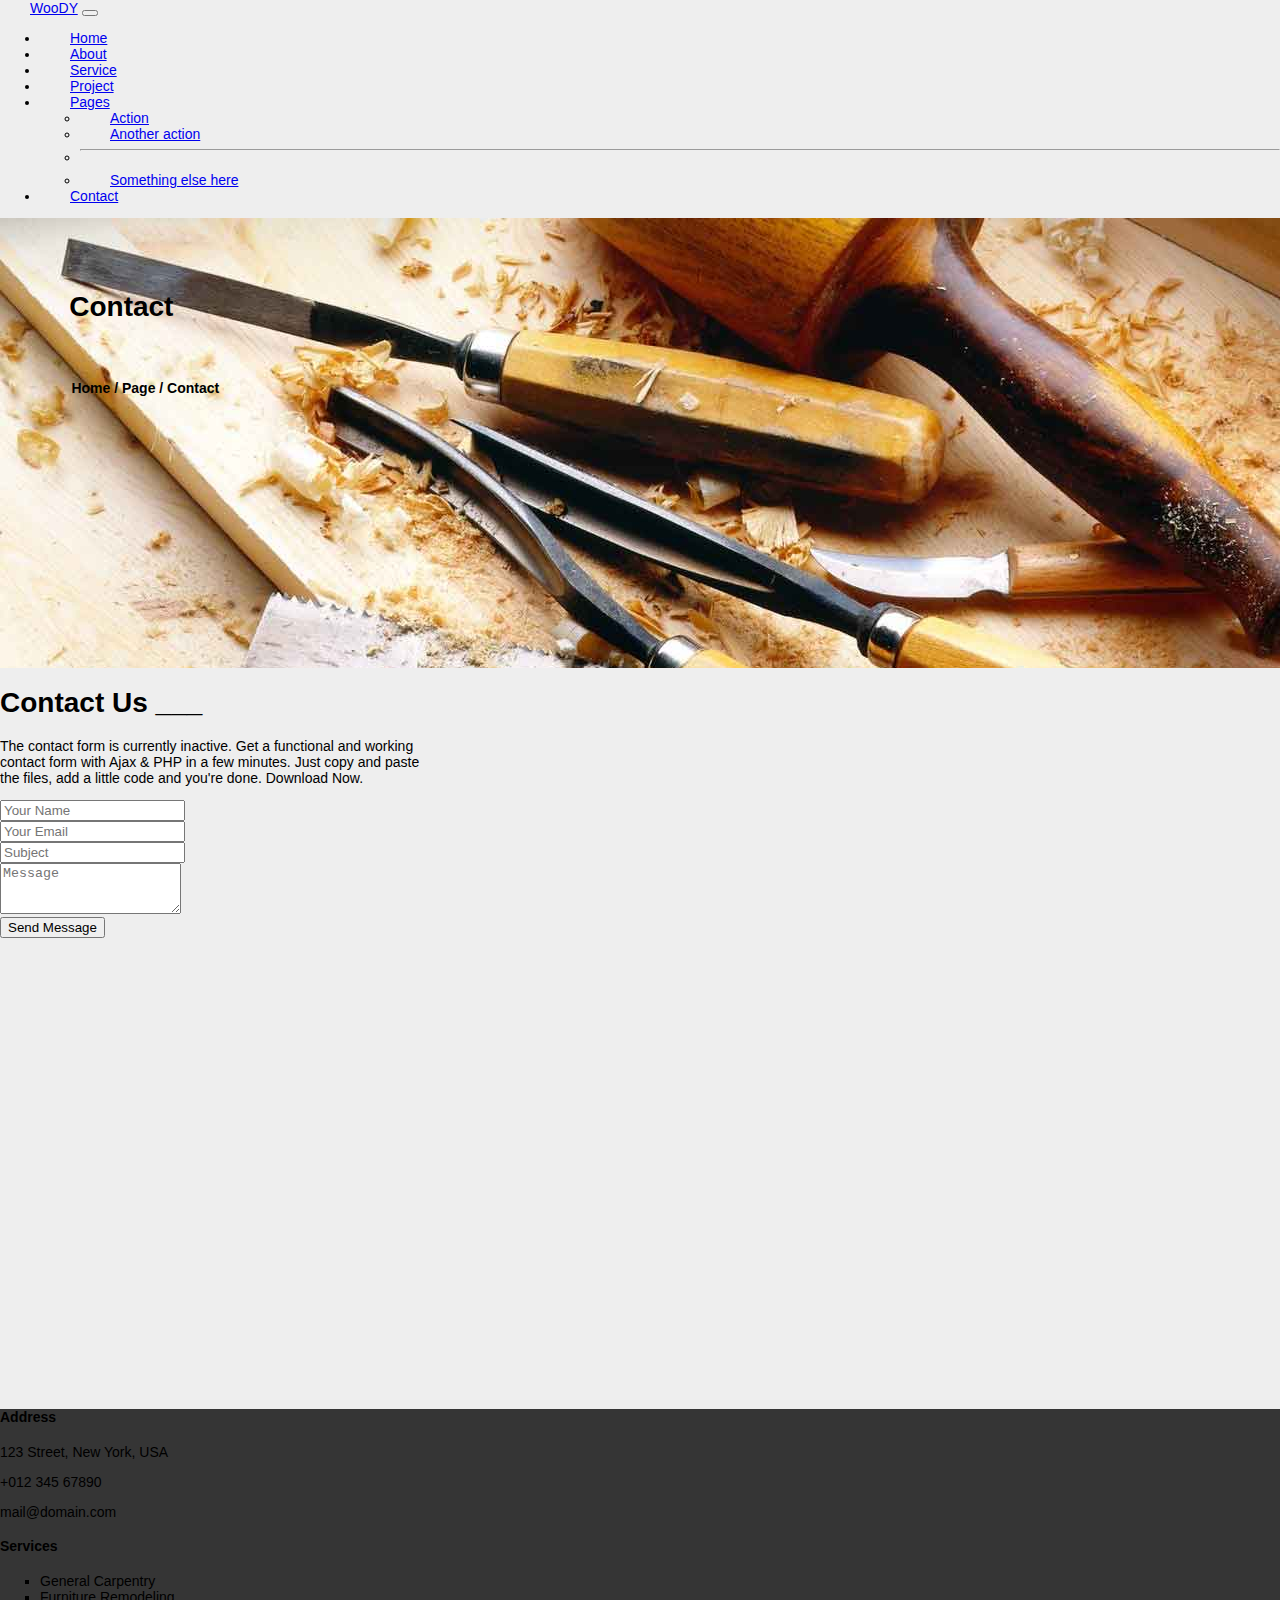
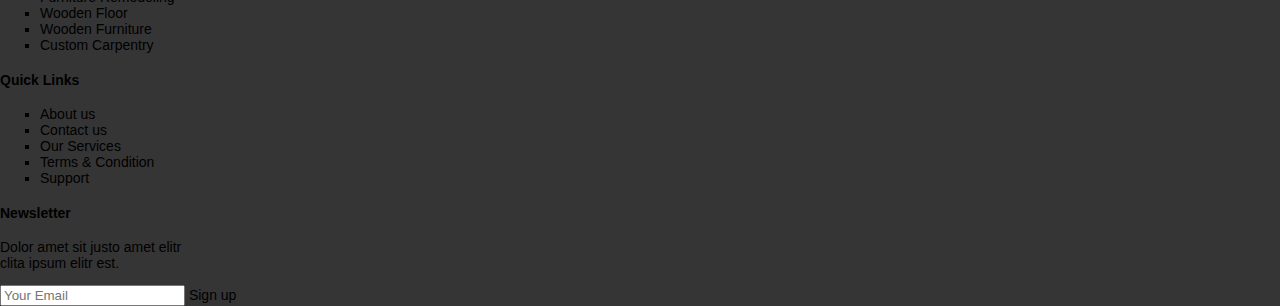
<file: contact.html>
<!DOCTYPE html>
<html lang="en">

<head>
    <meta charset="UTF-8">
    <meta name="viewport" content="width=device-width, initial-scale=1.0">
    <title>Contact</title>
    <link href="https://cdn.jsdelivr.net/npm/bootstrap@5.0.2/dist/css/bootstrap.min.css" rel="stylesheet"
        integrity="sha384-EVSTQN3/azprG1Anm3QDgpJLIm9Nao0Yz1ztcQTwFspd3yD65VohhpuuCOmLASjC" crossorigin="anonymous">
    <script src="https://cdn.jsdelivr.net/npm/bootstrap@5.0.2/dist/js/bootstrap.bundle.min.js"
        integrity="sha384-MrcW6ZMFYlzcLA8Nl+NtUVF0sA7MsXsP1UyJoMp4YLEuNSfAP+JcXn/tWtIaxVXM"
        crossorigin="anonymous"></script>
    <link rel="stylesheet" href="https://cdnjs.cloudflare.com/ajax/libs/font-awesome/6.5.2/css/all.min.css"
        integrity="sha512-SnH5WK+bZxgPHs44uWIX+LLJAJ9/2PkPKZ5QiAj6Ta86w+fsb2TkcmfRyVX3pBnMFcV7oQPJkl9QevSCWr3W6A=="
        crossorigin="anonymous" referrerpolicy="no-referrer" />
    <link rel="stylesheet" href="../css/woddy.css">
    <script src="js/validation.js"></script>
</head>

<body>
    <nav class="navbar navbar-expand-lg navbar-light bg-light">
        <div class="container-fluid">
            <a class="navbar-brand text-danger" href="#">WooDY</a>
            <button class="navbar-toggler" type="button" data-bs-toggle="collapse"
                data-bs-target="#navbarSupportedContent" aria-controls="navbarSupportedContent" aria-expanded="false"
                aria-label="Toggle navigation">
                <span class="navbar-toggler-icon"></span>
            </button>
            <div class="collapse navbar-collapse" id="navbarSupportedContent">
                <ul class="navbar-nav mx-auto mb-2 mb-lg-0">
                    <li class="nav-item">
                        <a class="nav-link active" aria-current="page" href="woody.html">Home</a>
                    </li>
                    <li class="nav-item">
                        <a class="nav-link active" aria-current="page" href="about.html">About</a>
                    </li>
                    <li class="nav-item">
                        <a class="nav-link active" aria-current="page" href="service.html">Service</a>
                    </li>
                    <li class="nav-item">
                        <a class="nav-link active" aria-current="page" href="project.html">Project</a>
                    </li>
                    <li class="nav-item dropdown">
                        <a class="nav-link dropdown-toggle" href="#" id="navbarDropdown" role="button"
                            data-bs-toggle="dropdown" aria-expanded="false">
                            Pages
                        </a>
                        <ul class="dropdown-menu" aria-labelledby="navbarDropdown">
                            <li><a class="dropdown-item" href="#">Action</a></li>
                            <li><a class="dropdown-item" href="#">Another action</a></li>
                            <li>
                                <hr class="dropdown-divider">
                            </li>
                            <li><a class="dropdown-item" href="#">Something else here</a></li>
                        </ul>
                    </li>
                    <li class="nav-item">
                        <a class="nav-link active" aria-current="page" href="#">Contact</a>
                    </li>
                </ul>
            </div>
        </div>
    </nav>
    <section class="about">
        <!-- <img src="wimg/carousel-1.jpg" class="w-100 h-100"> -->
        <h1 class="text-dark">Contact</h1>
        <h4 >Home / Page / Contact</h4>

    </section>
    <section>
        <div class="container">
            <div class="row">
                <div class="col-lg-6">
                    <h1 class="text-dark my-5">Contact Us ___</h1>
                    <p class="text-secondary my-4">The contact form is currently inactive. Get a functional and
                        working<br> contact form with Ajax & PHP in a few minutes. Just copy and paste<br> the files,
                        add a little code and you're done. Download Now.</p>
                    <form class="shadow my-5" method="post">
                        <!-- <div class="container"> -->
                        <div class="row">
                            <div class="col-6">
                                <div class="mb-3">
                                    <input type="email" class="form-control" id="username"
                                        aria-describedby="emailHelp" placeholder="Your Name">
                                        <span id="username_error"></span>
                                </div>
                                <div class="mb-3">
                                    <input type="email" class="form-control" id="email"
                                        aria-describedby="emailHelp" placeholder="Your Email">
                                        <span id="email_error"></span>
                                </div>
                            </div>
                            <div class="col-6">
                                <div class="mb-3">
                                    <input type="email" class="form-control" id="exampleInputEmail1"
                                        aria-describedby="emailHelp" placeholder="Subject">
                                </div>
                                <div class="mb-3">
                                    <textarea class="form-control" id="exampleFormControlTextarea1" rows="3" placeholder="Message"></textarea>
                                </div>
                            </div>
                            <!-- </div> -->
                        </div>
                        <button type="button" class="btn btn-danger w-100" onclick="Submitdata()">Send Message</button>
                    </form>
                </div>
                <div class="col-lg-6">
                    <iframe
                        src="https://www.google.com/maps/embed?pb=!1m18!1m12!1m3!1d235013.74842920963!2d72.41492881144384!3d23.020474101422135!2m3!1f0!2f0!3f0!3m2!1i1024!2i768!4f13.1!3m3!1m2!1s0x395e848aba5bd449%3A0x4fcedd11614f6516!2sAhmedabad%2C%20Gujarat!5e0!3m2!1sen!2sin!4v1717056110905!5m2!1sen!2sin"
                        width="600" height="450" style="border:0;" allowfullscreen="" loading="lazy"
                        referrerpolicy="no-referrer-when-downgrade" class="my-5"></iframe>
                </div>
            </div>
        </div>
    </section>
    <footer class="my-5">
        <div class="container">
          <div class="row">
            <div class="col-lg-3">
              <h4 class="text-light my-5">Address</h4>
              <i class="fa-solid fa-location-dot text-light"></i>
              <p class="text-light my-3">123 Street, New York, USA</p>
              <p class="text-light my-3">+012 345 67890</p>
              <p class="text-light">mail@domain.com</p>
            </div>
            <div class="col-lg-3">
              <h4 class="text-light my-5">Services</h4>
              <ul style="list-style-type:square">
                <li class="text-light">General Carpentry</li>
                <li class="text-light">Furniture Remodeling</li>
                <li class="text-light">Wooden Floor</li>
                <li class="text-light">Wooden Furniture</li>
                <li class="text-light">Custom Carpentry</li>
              </ul>
            </div>
            <div class="col-lg-3">
              <h4 class="text-light my-5">Quick Links</h4>
              <ul style="list-style-type:square">
                <li class="text-light">About us</li>
                <li class="text-light">Contact us</li>
                <li class="text-light">Our Services</li>
                <li class="text-light">Terms & Condition</li>
                <li class="text-light">Support</li>
            </div>
            <div class="col-lg-3">
              <h4 class="text-light my-5">Newsletter</h4>
              <p class="text-light my-3">Dolor amet sit justo amet elitr <br> clita ipsum elitr est.</p>
              <div class="input-group mb-3">
                <input type="text" class="form-control" placeholder="Your Email" aria-label="Recipient's username"
                  aria-describedby="basic-addon2">
                <span class="input-group-text bg-danger" id="basic-addon2">Sign up</span>
              </div>
            </div>
          </div>
        </div>
      </footer>
</body>

</html>
</file>
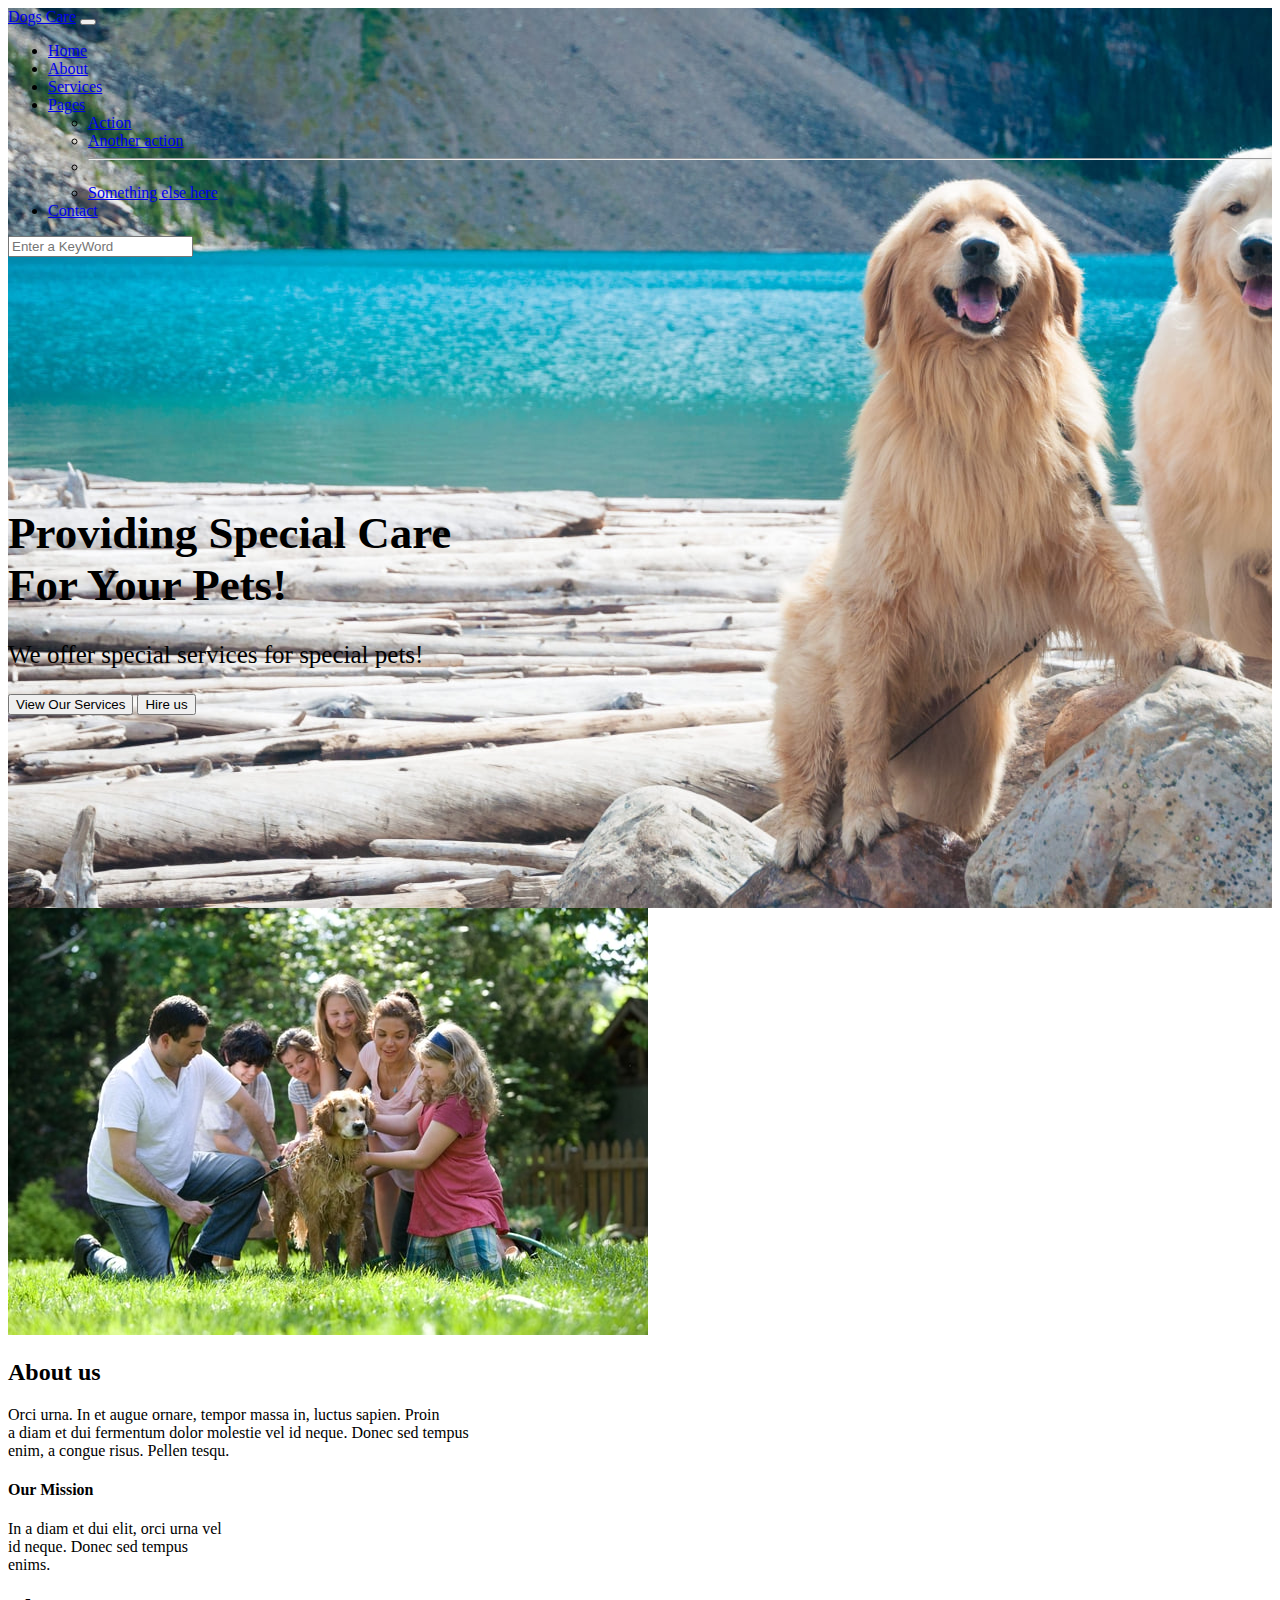
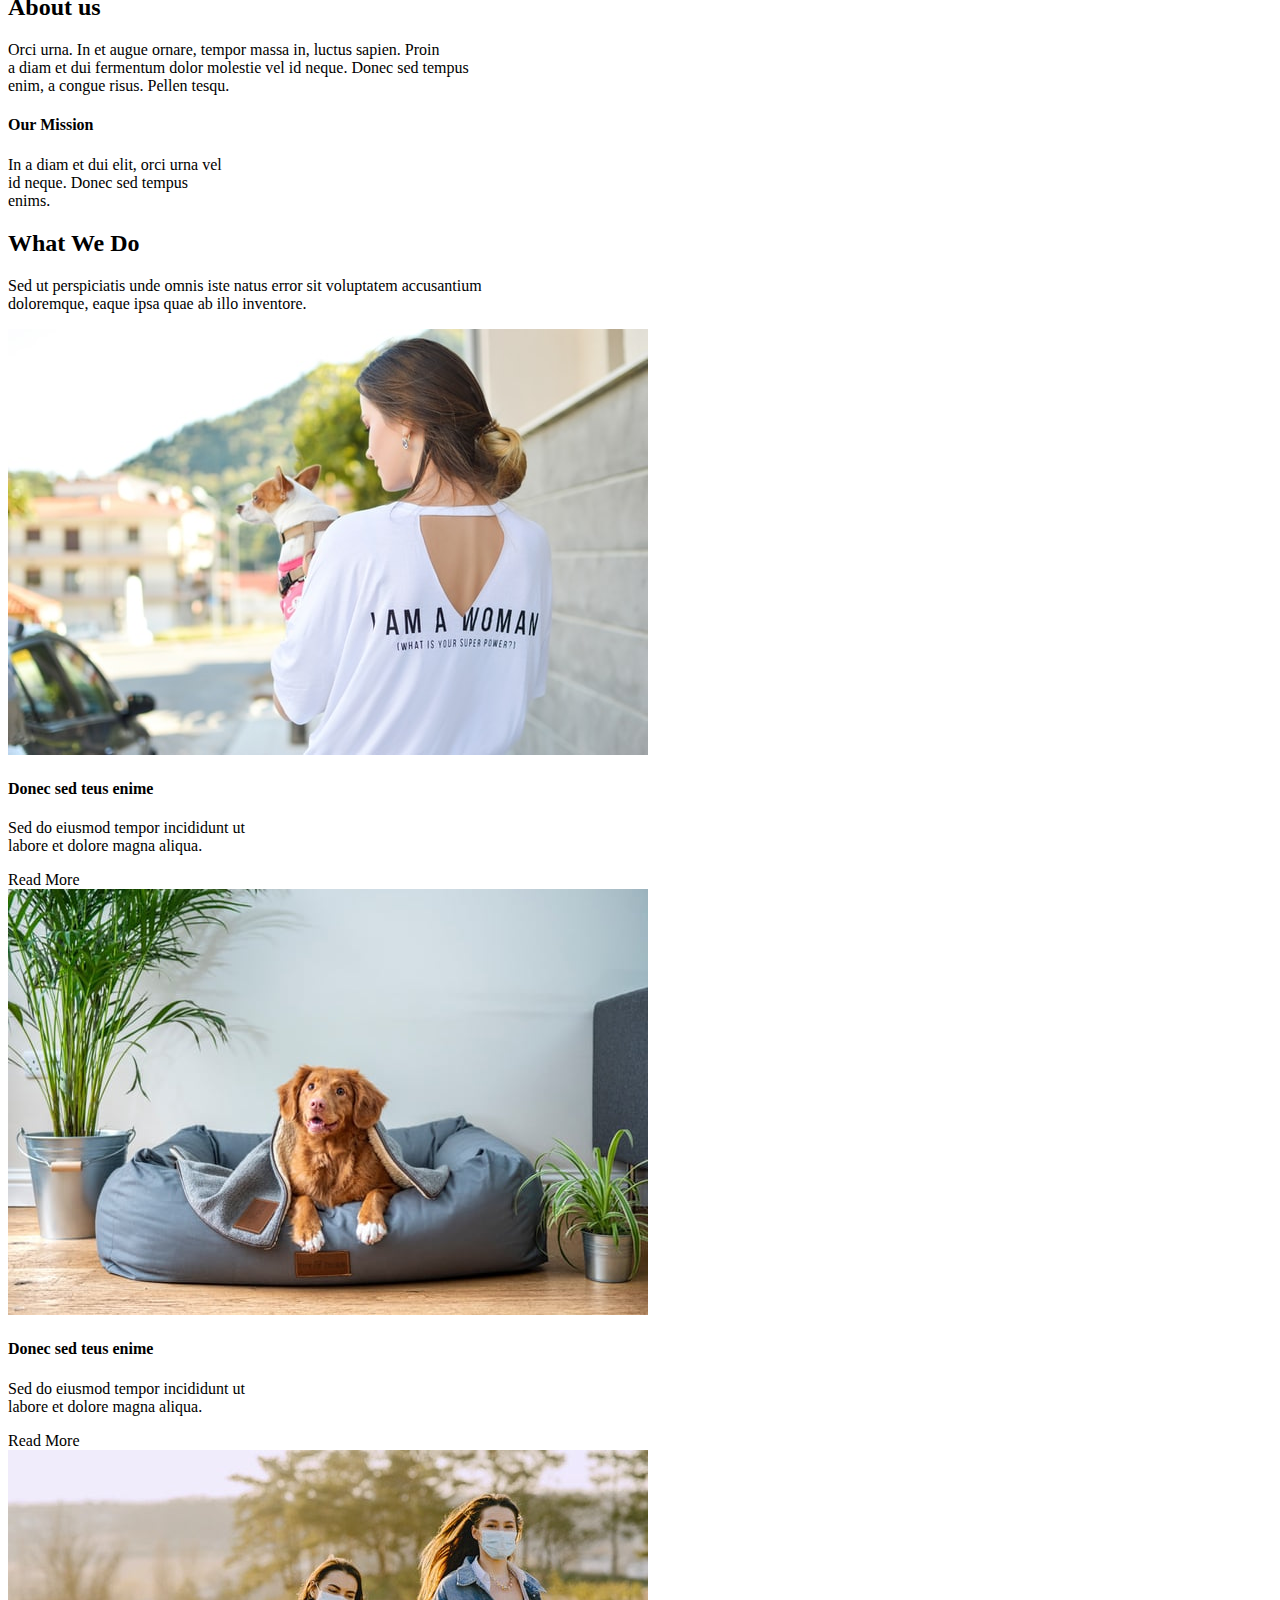
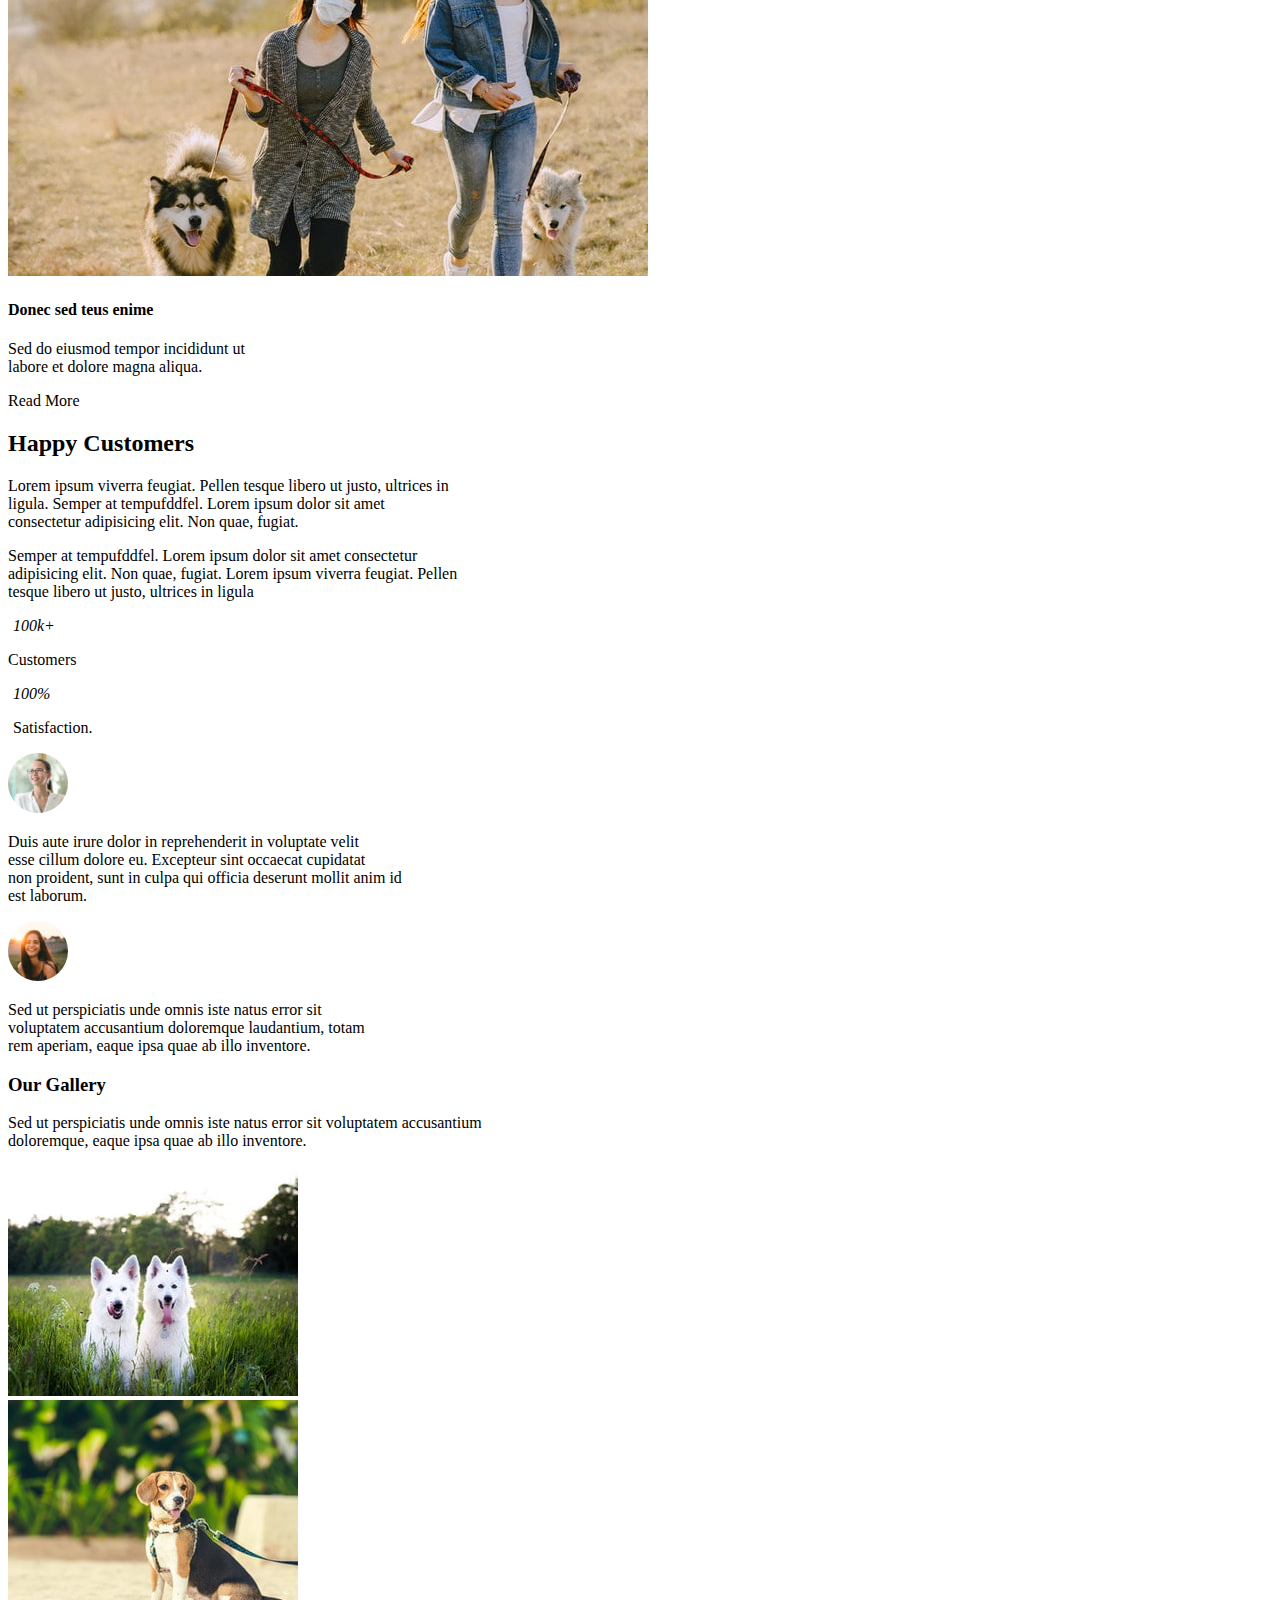
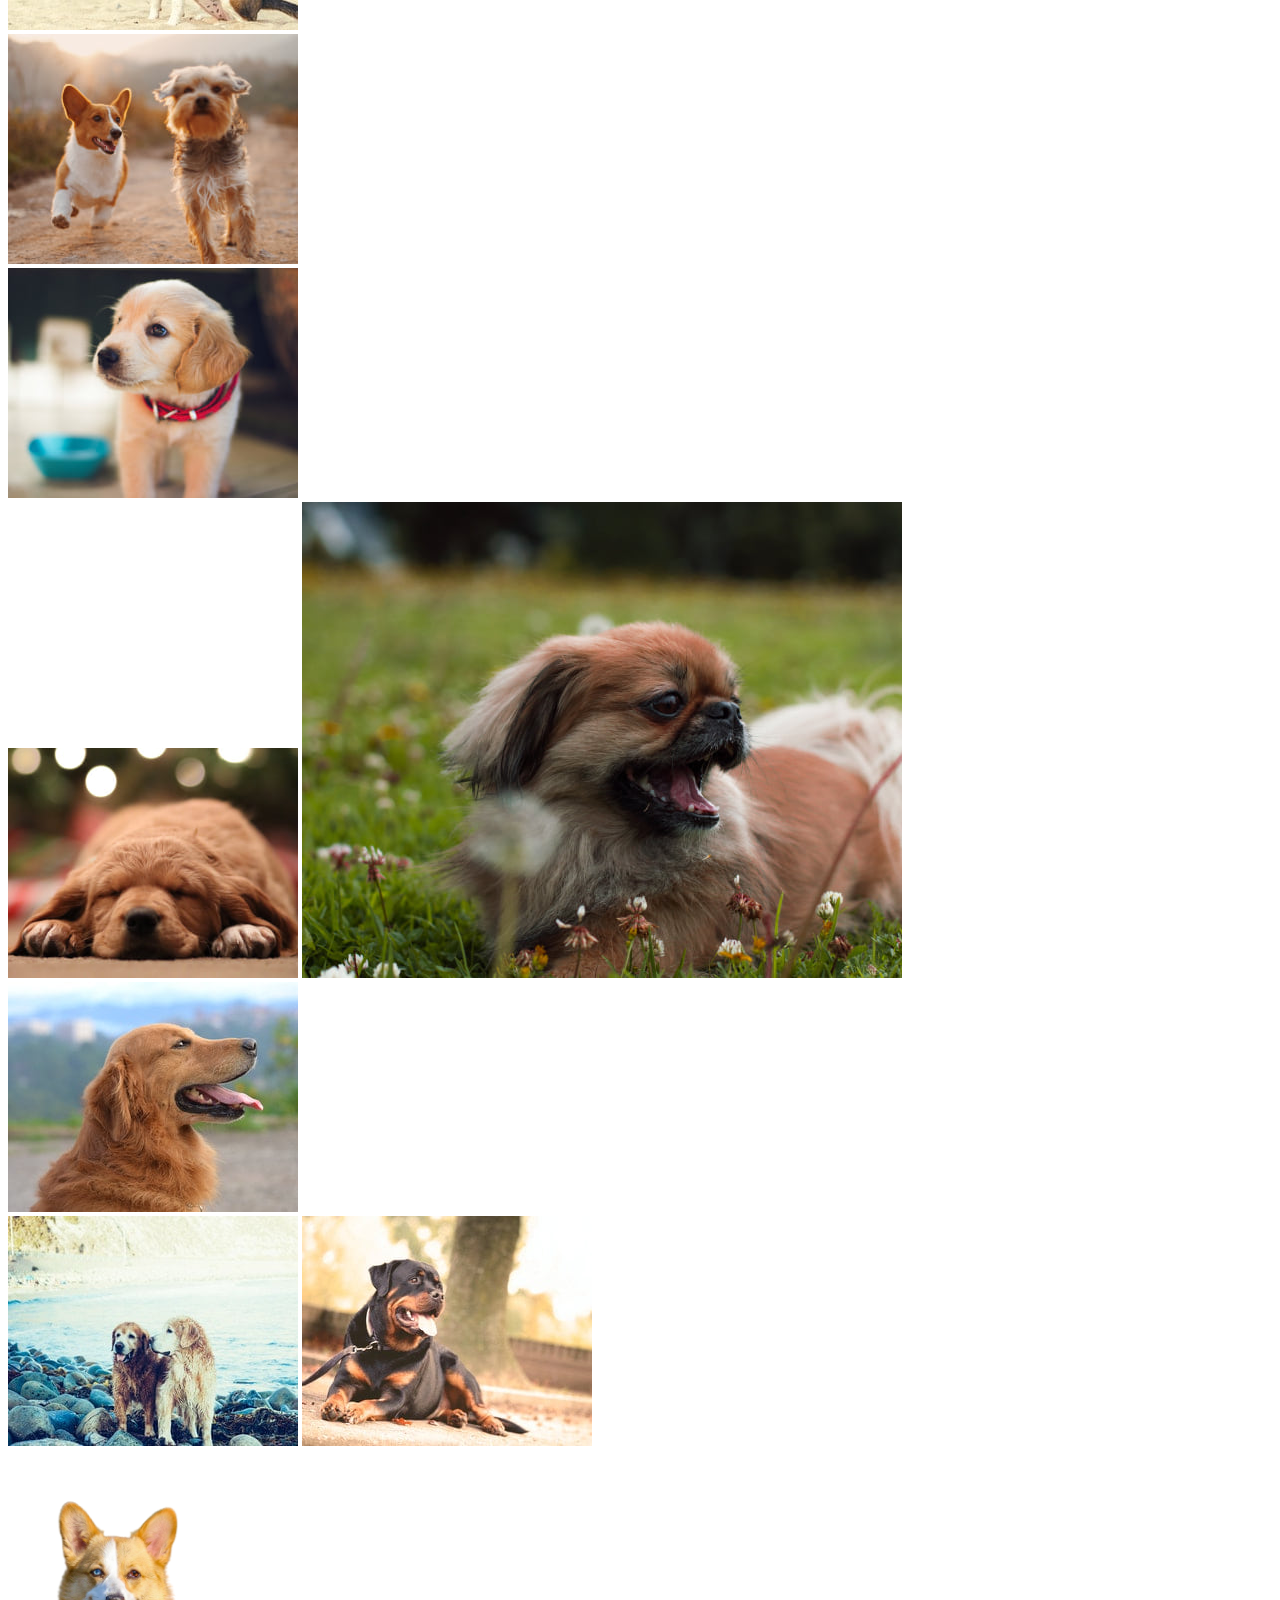
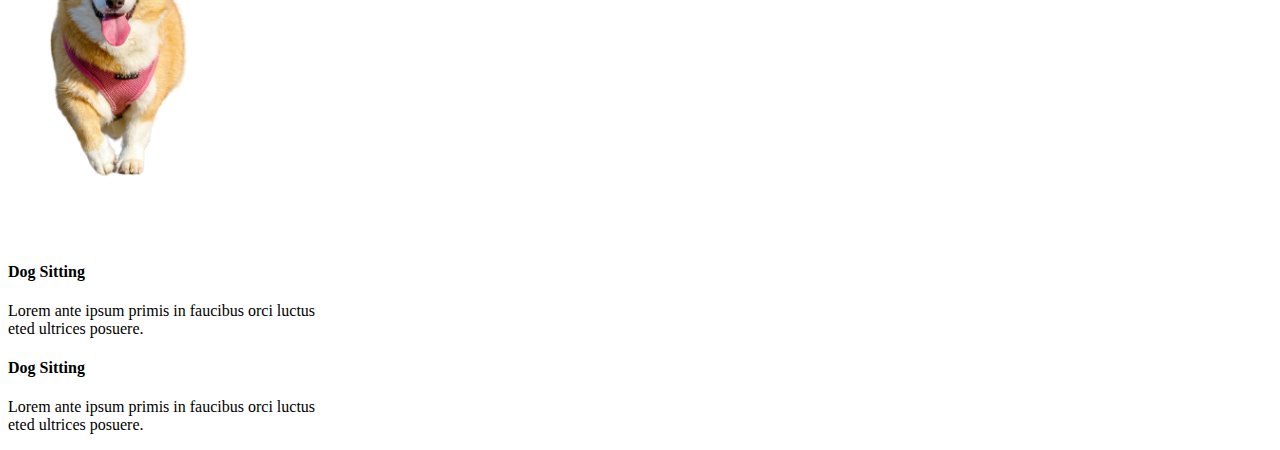
<file: index1.html>
<!DOCTYPE html>
<html lang="en">

<head>
  <meta charset="UTF-8">
  <meta name="viewport" content="width=device-width, initial-scale=1.0">
  <title>Document</title>
  <link href="https://cdn.jsdelivr.net/npm/bootstrap@5.0.2/dist/css/bootstrap.min.css" rel="stylesheet"
    integrity="sha384-EVSTQN3/azprG1Anm3QDgpJLIm9Nao0Yz1ztcQTwFspd3yD65VohhpuuCOmLASjC" crossorigin="anonymous">
  <script src="https://cdn.jsdelivr.net/npm/bootstrap@5.0.2/dist/js/bootstrap.bundle.min.js"
    integrity="sha384-MrcW6ZMFYlzcLA8Nl+NtUVF0sA7MsXsP1UyJoMp4YLEuNSfAP+JcXn/tWtIaxVXM"
    crossorigin="anonymous"></script>
  <link rel="stylesheet" href="../css/style1.css">
  <link rel="stylesheet" href="https://cdnjs.cloudflare.com/ajax/libs/font-awesome/6.5.2/css/all.min.css"
    integrity="sha512-SnH5WK+bZxgPHs44uWIX+LLJAJ9/2PkPKZ5QiAj6Ta86w+fsb2TkcmfRyVX3pBnMFcV7oQPJkl9QevSCWr3W6A=="
    crossorigin="anonymous" referrerpolicy="no-referrer" />
</head>

<body>
  <header>
    <nav class="navbar navbar-expand-lg navbar-light bg-light">
      <div class="container-fluid">
        <a class="navbar-brand" href="#">Dogs Care</a>
        <button class="navbar-toggler" type="button" data-bs-toggle="collapse" data-bs-target="#navbarSupportedContent"
          aria-controls="navbarSupportedContent" aria-expanded="false" aria-label="Toggle navigation">
          <span class="navbar-toggler-icon"></span>
        </button>
        <div class="collapse navbar-collapse" id="navbarSupportedContent">
          <ul class="navbar-nav mx-auto mb-0 mb-lg-0">
            <li class="nav-item">
              <a class="nav-link active" aria-current="page" href="#">Home</a>
            </li>
            <li class="nav-item">
              <a class="nav-link active" aria-current="page" href="#">About</a>
            </li>
            <li class="nav-item">
              <a class="nav-link active" aria-current="page" href="#">Services</a>
            </li>
            <li class="nav-item dropdown">
              <a class="nav-link dropdown-toggle" href="#" id="navbarDropdown" role="button" data-bs-toggle="dropdown"
                aria-expanded="false">
                Pages
              </a>
              <ul class="dropdown-menu" aria-labelledby="navbarDropdown">
                <li><a class="dropdown-item" href="#">Action</a></li>
                <li><a class="dropdown-item" href="#">Another action</a></li>
                <li>
                  <hr class="dropdown-divider">
                </li>
                <li><a class="dropdown-item" href="#">Something else here</a></li>
              </ul>
            </li>
            <li class="nav-item">
              <a class="nav-link active" aria-current="page" href="#">Contact</a>
            </li>
          </ul>
          <form class="d-flex">
            <input class="form-control me-2" type="search" placeholder="Enter a KeyWord" aria-label="Search">
            <!-- <button class="btn btn-outline-success" type="submit">Search</button> -->
          </form>
        </div>
      </div>
    </nav>
    <div class="container">
      <div class="row">
        <div class="col-lg-12">
          <div class="care-txt">
            <h1 class=" text-light text-start">Providing Special Care <br>For Your Pets!</h1>
            <p class="text-light">We offer special services for special pets!</p>
            <button class="btn btn-light me-2">View Our Services</button>
            <button class="btn btn-light me-5">Hire us</button>
          </div>
        </div>
      </div>
    </div>
  </header>
  <!-- second -->
  <section>
    <div class="container">
      <div class="row">
        <div class="col-lg-6 my-5">
          <img src="imgg/about (1).jpg" class="w-100">
        </div>
        <div class="col-lg-3 my-5">
          <h2 class="text-dark my-3">About us</h2>
          <p class="text-secondary my-4">Orci urna. In et augue ornare, tempor massa in, luctus sapien. Proin<br> a diam
            et dui fermentum dolor molestie vel id neque. Donec sed tempus<br> enim, a congue risus. Pellen tesqu.</p>
          <h4 class="text-dark my-3">Our Mission</h4>
          <p class="text-secondary">In a diam et dui elit, orci urna vel<br> id neque. Donec sed tempus<br> enims.</p>
        </div>
        <div class="col-lg-3 my-5">
          <h2 class="text-dark my-3">About us</h2>
          <p class="text-secondary my-4">Orci urna. In et augue ornare, tempor massa in, luctus sapien. Proin<br> a diam
            et dui fermentum dolor molestie vel id neque. Donec sed tempus<br> enim, a congue risus. Pellen tesqu.</p>
          <h4 class="text-dark my-3">Our Mission</h4>
          <p class="text-secondary">In a diam et dui elit, orci urna vel<br> id neque. Donec sed tempus<br> enims.</p>
        </div>
      </div>
    </div>
  </section>
  <!-- third -->
  <section>
    <h2 class="text-dark text-center my-5">What We Do</h2>
    <p class="text-secondary text-center">Sed ut perspiciatis unde omnis iste natus error sit voluptatem accusantium
      <br>doloremque, eaque ipsa quae ab illo inventore.
    </p>
    <div class="container">
      <div class="row">
        <div class="col-lg-4">
          <div class="card shadow">
            <img src="imgg/img1.jpg">
            <div class="card-body">
              <h4>Donec sed teus enime</h4>
              <p class="text-secondary">Sed do eiusmod tempor incididunt ut<br> labore et dolore magna aliqua.</p>
              <span class="text-denger">Read More</span>
            </div>
          </div>
        </div>
        <div class="col-lg-4">
          <div class="card shadow">
            <img src="imgg/img2.jpg">
            <div class="card-body">
              <h4>Donec sed teus enime</h4>
              <p class="text-secondary">Sed do eiusmod tempor incididunt ut<br> labore et dolore magna aliqua.</p>
              <span class="text-denger">Read More</span>
            </div>
          </div>
        </div>
        <div class="col-lg-4">
          <div class="card shadow">
            <img src="imgg/img3.jpg">
            <div class="card-body">
              <h4>Donec sed teus enime</h4>
              <p class="text-secondary">Sed do eiusmod tempor incididunt ut<br> labore et dolore magna aliqua.</p>
              <span class="text-denger">Read More</span>
            </div>
          </div>
        </div>
      </div>
    </div>
  </section>
  <!-- fourth -->
  <section>
    <div class="container">
      <div class="row">
        <div class="col-lg-6">
          <h2 class="text-dark my-5">Happy Customers</h2>
          <p class="text-secondary mt-3">Lorem ipsum viverra feugiat. Pellen tesque libero ut justo, ultrices in<br>
            ligula. Semper at tempufddfel. Lorem ipsum dolor sit amet<br> consectetur adipisicing elit. Non quae,
            fugiat.</p>
          <p class="text-secondary mt-3">Semper at tempufddfel. Lorem ipsum dolor sit amet consectetur<br> adipisicing
            elit. Non quae, fugiat. Lorem ipsum viverra feugiat. Pellen<br> tesque libero ut justo, ultrices in ligula
          </p>
          <i class="fa-solid fa-user-plus"></i>
          <p class="ms-4 text-secondary">Customers</p>
          <div class="thumb">
            <i class="fa-solid fa-thumbs-up"></i>
            <p class="text-secondary">Satisfaction.</p>
          </div>
        </div>
        <div class="col-lg-6">
          <div class="customer">
            <img src="imgg/testi1.jpg" class="my-5">
            <p class="text-secondary">Duis aute irure dolor in reprehenderit in voluptate velit<br> esse cillum dolore
              eu. Excepteur sint occaecat cupidatat<br> non proident, sunt in culpa qui officia deserunt mollit anim
              id<br> est laborum. </p>
            <img src="imgg/testi2.jpg">
            <p class="text-secondary my-3">Sed ut perspiciatis unde omnis iste natus error sit<br> voluptatem
              accusantium doloremque laudantium, totam <br>rem aperiam, eaque ipsa quae ab illo inventore. </p>
          </div>
        </div>
      </div>
    </div>
  </section>
  <!-- fifth -->
  <section>
    <h3 class="text-center text-dark my-5">Our Gallery</h3>
    <p class="text-secondary text-center">Sed ut perspiciatis unde omnis iste natus error sit voluptatem accusantium
      <br>doloremque, eaque ipsa quae ab illo inventore.
    </p>

    <div class="container">
      <div class="row g-0">
        <div class="col-3">
          <img src="imgg/g1.jpg" class="w-100">
        </div>
        <div class="col-3">
          <img src="imgg/g2.jpg" class="w-100">
        </div>
        <div class="col-3">
          <img src="imgg/g3.jpg" class="w-100">
        </div>
        <div class="col-3">
          <img src="imgg/g4.jpg" class="w-100">
        </div>
        <div class="col-4">
          <img src="imgg/g8.jpg" class="w-100">
          <img src="imgg/g9.jpg" class="w-100">
        </div>
        <div class="col-4">
          <img src="imgg/g7.jpg" class="w-100" height="100%">
        </div>
        <div class="col-4">
          <img src="imgg/g5.jpg" class="w-100">
          <img src="imgg/g6.jpg" class="w-100">
        </div>
      </div>
    </div>
  </section>
  <!-- seventh -->
  <section>
    <div class="container">
      <div class="row">
        <div class="col-lg-4 my-5">
          <img src="imgg/dog2.png">
        </div>
        <div class="col-lg-4 my-5">
          <h4 class="my-5">Dog Sitting</h4>
          <p class="text-secondary">Lorem ante ipsum primis in faucibus orci luctus<br> eted ultrices posuere.</p>
        </div>
        <div class="col-lg-4 my-5">
          <h4 class="my-5">Dog Sitting</h4>
          <p class="text-secondary">Lorem ante ipsum primis in faucibus orci luctus<br> eted ultrices posuere.</p>
        </div>
      </div>
    </div>
  </section>
  <!-- eight -->
  <!-- <section>
    <div class="filled">
      <div class="container">
        <div class="row">
          <div class="col-lg-12">
            <span class="text-light">PET LOVERS</span>
            <p class="text-light">Our Team Is Filled With Highly<br> Dedicated Pet Lovers</p>
          </div>
        </div>
      </div>
    </div>
  </section> -->
  
</body>

</html>
</file>
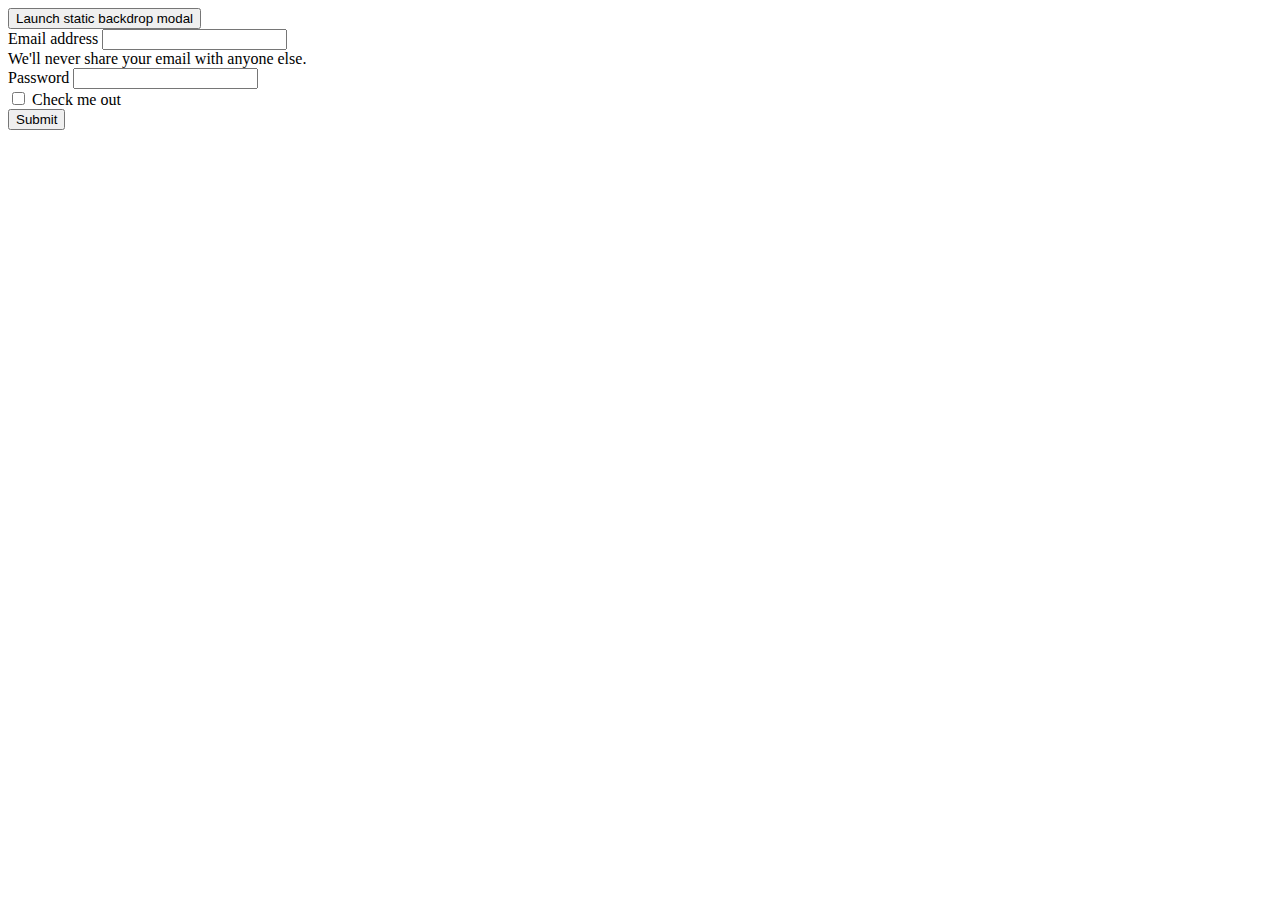
<file: login.html>
<!DOCTYPE html>
<html lang="en">
<head>
    <meta charset="UTF-8">
    <meta name="viewport" content="width=device-width, initial-scale=1.0">
    <title>Document</title>
    <link href="https://cdn.jsdelivr.net/npm/bootstrap@5.0.2/dist/css/bootstrap.min.css" rel="stylesheet"
    integrity="sha384-EVSTQN3/azprG1Anm3QDgpJLIm9Nao0Yz1ztcQTwFspd3yD65VohhpuuCOmLASjC" crossorigin="anonymous">
  <script src="https://cdn.jsdelivr.net/npm/bootstrap@5.0.2/dist/js/bootstrap.bundle.min.js"
    integrity="sha384-MrcW6ZMFYlzcLA8Nl+NtUVF0sA7MsXsP1UyJoMp4YLEuNSfAP+JcXn/tWtIaxVXM"
    crossorigin="anonymous"></script>
</head>
<body>
    <!-- Button trigger modal -->
<button type="button" class="btn btn-primary" data-bs-toggle="modal" data-bs-target="#staticBackdrop">
    Launch static backdrop modal
  </button>
  
  <!-- Modal -->
  <div class="modal fade" id="staticBackdrop" data-bs-backdrop="static" data-bs-keyboard="false" tabindex="-1" aria-labelledby="staticBackdropLabel" aria-hidden="true">
    <div class="modal-dialog">
      <div class="modal-content">
        <div class="modal-header">
            <form>
                <div class="mb-3">
                  <label for="exampleInputEmail1" class="form-label">Email address</label>
                  <input type="email" class="form-control" id="exampleInputEmail1" aria-describedby="emailHelp">
                  <div id="emailHelp" class="form-text">We'll never share your email with anyone else.</div>
                </div>
                <div class="mb-3">
                  <label for="exampleInputPassword1" class="form-label">Password</label>
                  <input type="password" class="form-control" id="exampleInputPassword1">
                </div>
                <div class="mb-3 form-check">
                  <input type="checkbox" class="form-check-input" id="exampleCheck1">
                  <label class="form-check-label" for="exampleCheck1">Check me out</label>
                </div>
                <button type="submit" class="btn btn-primary">Submit</button>
              </form>
        <!-- <div class="modal-footer">
          <button type="button" class="btn btn-secondary" data-bs-dismiss="modal">Close</button>
          <button type="button" class="btn btn-primary">Understood</button>
        </div> -->
      </div>
    </div>
  </div>
</body>
</html>
</file>
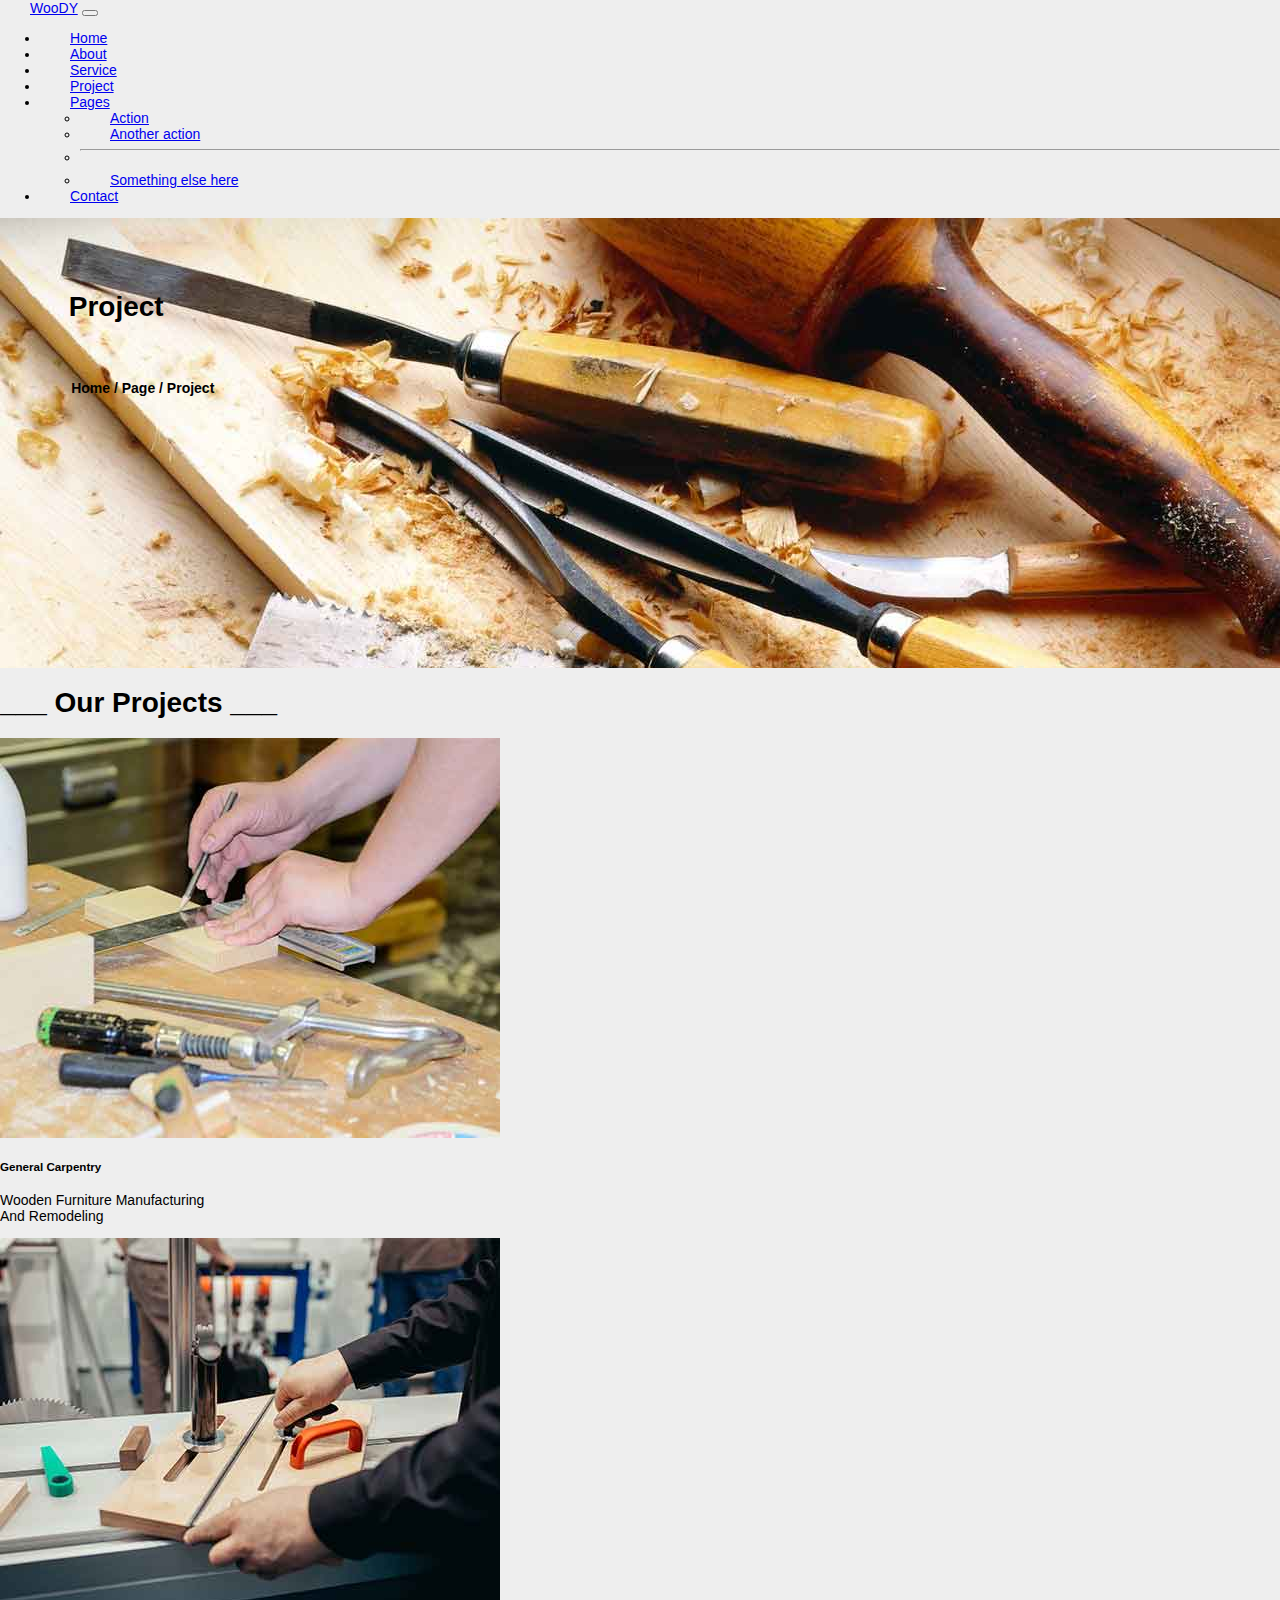
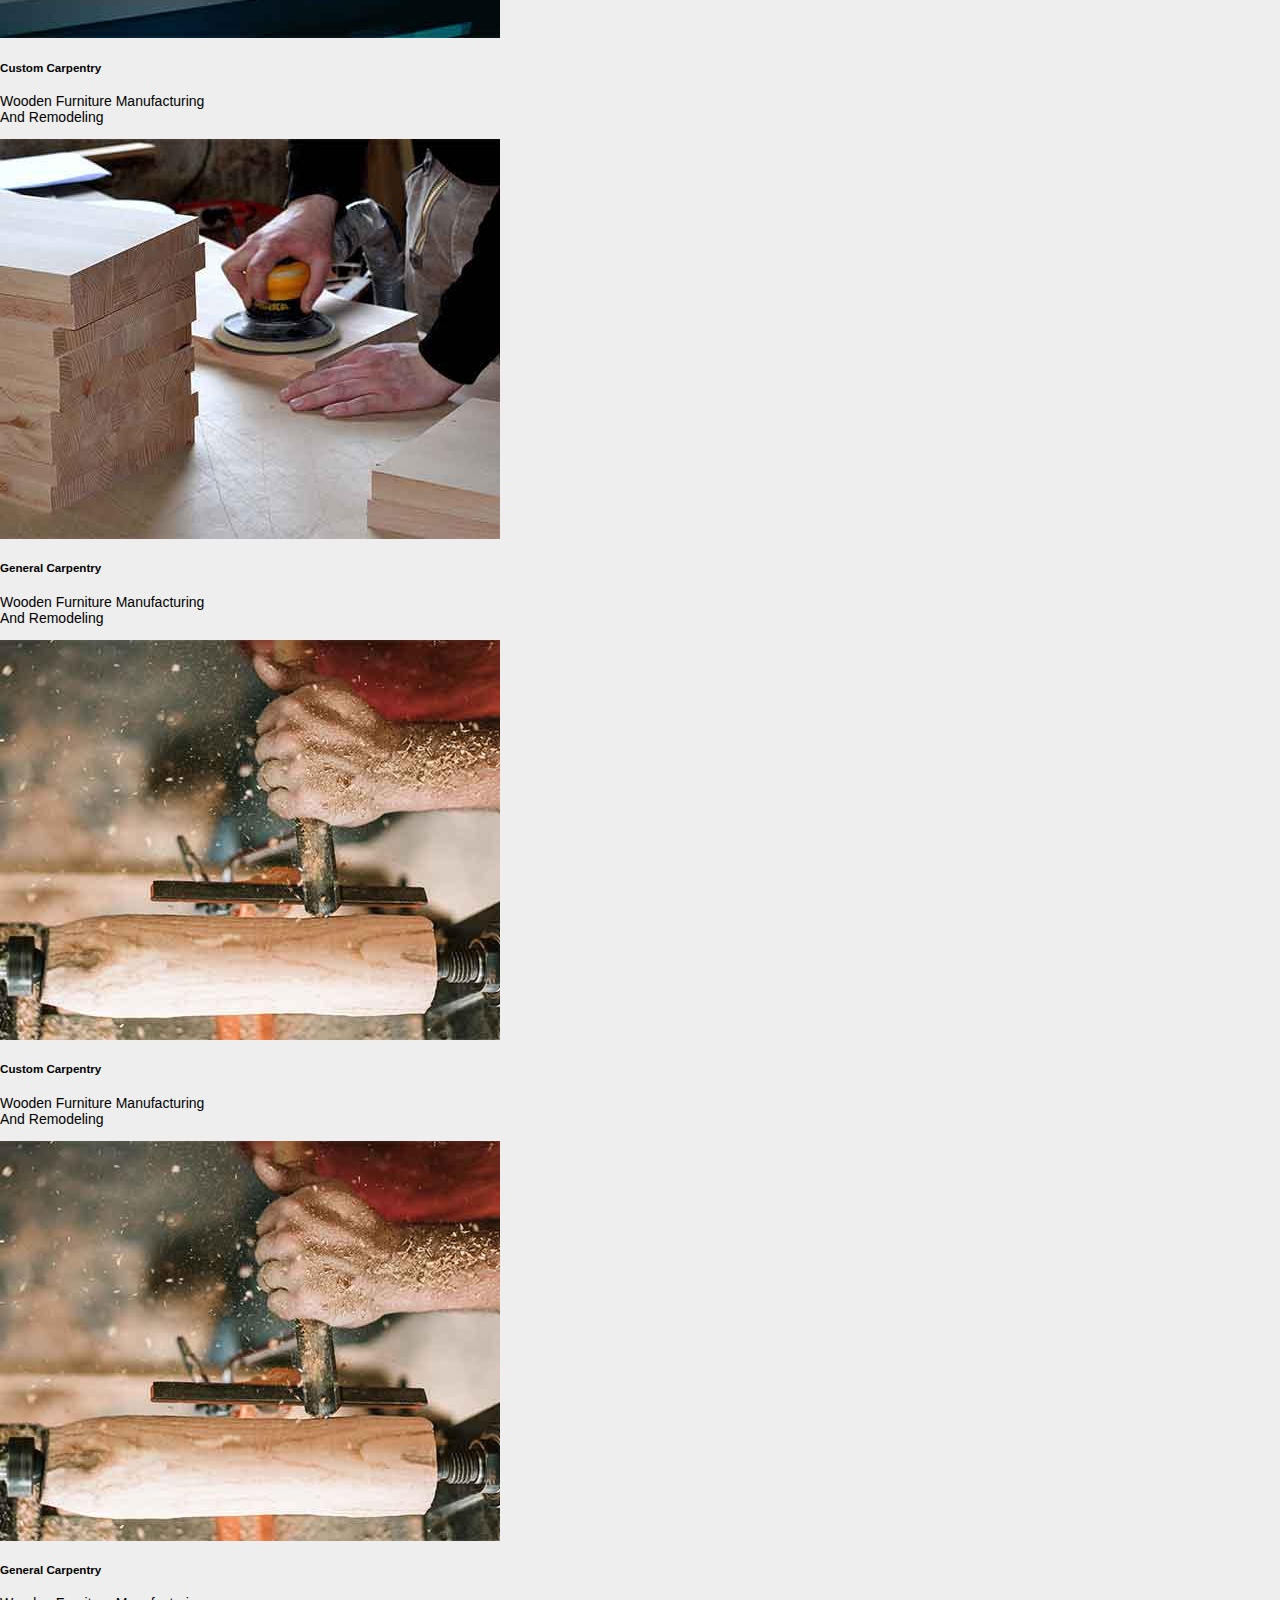
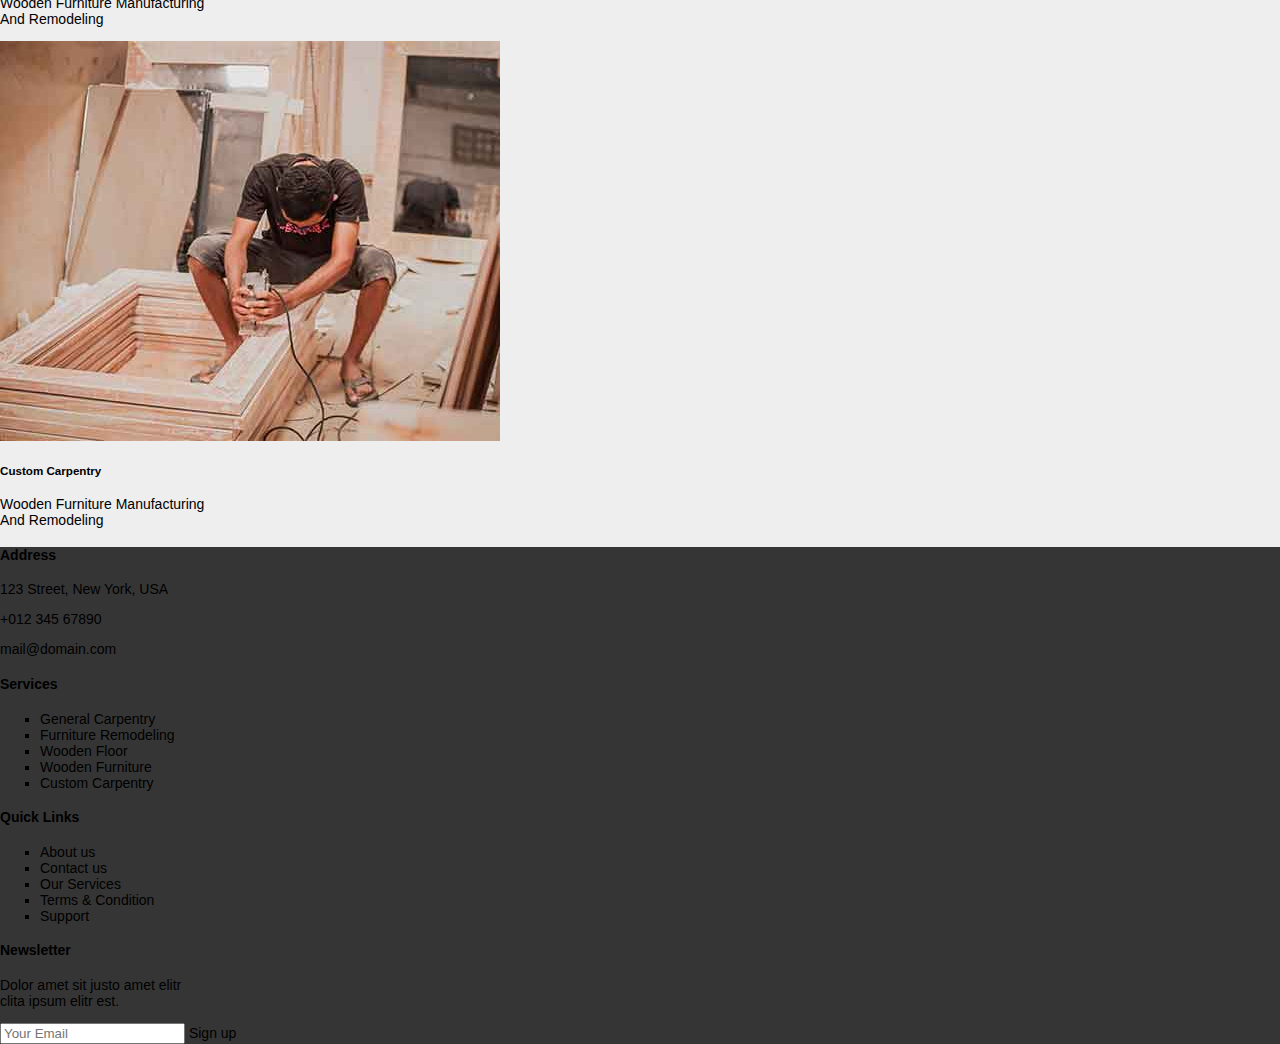
<file: project.html>
<!DOCTYPE html>
<html lang="en">
<head>
    <meta charset="UTF-8">
    <meta name="viewport" content="width=device-width, initial-scale=1.0">
    <title>Project</title>
    <link href="https://cdn.jsdelivr.net/npm/bootstrap@5.0.2/dist/css/bootstrap.min.css" rel="stylesheet"
        integrity="sha384-EVSTQN3/azprG1Anm3QDgpJLIm9Nao0Yz1ztcQTwFspd3yD65VohhpuuCOmLASjC" crossorigin="anonymous">
    <script src="https://cdn.jsdelivr.net/npm/bootstrap@5.0.2/dist/js/bootstrap.bundle.min.js"
        integrity="sha384-MrcW6ZMFYlzcLA8Nl+NtUVF0sA7MsXsP1UyJoMp4YLEuNSfAP+JcXn/tWtIaxVXM"
        crossorigin="anonymous"></script>
    <link rel="stylesheet" href="https://cdnjs.cloudflare.com/ajax/libs/font-awesome/6.5.2/css/all.min.css"
        integrity="sha512-SnH5WK+bZxgPHs44uWIX+LLJAJ9/2PkPKZ5QiAj6Ta86w+fsb2TkcmfRyVX3pBnMFcV7oQPJkl9QevSCWr3W6A=="
        crossorigin="anonymous" referrerpolicy="no-referrer" />
    <link rel="stylesheet" href="../css/woddy.css">
</head>
<body>
    <nav class="navbar navbar-expand-lg navbar-light bg-light">
        <div class="container-fluid">
          <a class="navbar-brand text-danger" href="#">WooDY</a>
          <button class="navbar-toggler" type="button" data-bs-toggle="collapse" data-bs-target="#navbarSupportedContent"
            aria-controls="navbarSupportedContent" aria-expanded="false" aria-label="Toggle navigation">
            <span class="navbar-toggler-icon"></span>
          </button>
          <div class="collapse navbar-collapse" id="navbarSupportedContent">
            <ul class="navbar-nav mx-auto mb-2 mb-lg-0">
              <li class="nav-item">
                <a class="nav-link active" aria-current="page" href="woody.html">Home</a>
              </li>
              <li class="nav-item">
                <a class="nav-link active" aria-current="page" href="about.html">About</a>
              </li>
              <li class="nav-item">
                <a class="nav-link active" aria-current="page" href="service.html">Service</a>
              </li>
              <li class="nav-item">
                <a class="nav-link active" aria-current="page" href="project.html">Project</a>
              </li>
              <li class="nav-item dropdown">
                <a class="nav-link dropdown-toggle" href="#" id="navbarDropdown" role="button" data-bs-toggle="dropdown"
                  aria-expanded="false">
                  Pages
                </a>
                <ul class="dropdown-menu" aria-labelledby="navbarDropdown">
                  <li><a class="dropdown-item" href="#">Action</a></li>
                  <li><a class="dropdown-item" href="#">Another action</a></li>
                  <li>
                    <hr class="dropdown-divider">
                  </li>
                  <li><a class="dropdown-item" href="#">Something else here</a></li>
                </ul>
              </li>
              <li class="nav-item">
                <a class="nav-link active" aria-current="page" href="contact.html">Contact</a>
              </li>
            </ul>
          </div>
        </div>
      </nav>
      <section class="about">
        <!-- <img src="wimg/carousel-1.jpg" class="w-100 h-100"> -->
        <h1 class="text-dark">Project</h1>
        <h4 >Home / Page / Project</h4>

  </section>
  <section>
    <h1 class="text-dark text-center my-5">___ Our Projects ___</h1>
    <div class="container">
      <div class="row">
        <div class="col-lg-4">
          <div class="card shadow">
            <img src="wimg/portfolio-1.jpg" class="w-100">
            <div class="card-body">
              <h5 class="text-danger">General Carpentry</h5>
              <p class="text-dark">Wooden Furniture Manufacturing <br> And Remodeling</p>
            </div>
          </div>
        </div>
        <div class="col-lg-4">
          <div class="card shadow">
            <img src="wimg/portfolio-2.jpg" class="w-100">
            <div class="card-body">
              <h5 class="text-danger">Custom Carpentry</h5>
              <p class="text-dark">Wooden Furniture Manufacturing <br> And Remodeling</p>
            </div>
          </div>
        </div>
        <div class="col-lg-4">
          <div class="card shadow">
            <img src="wimg/portfolio-3.jpg" class="w-100">
            <div class="card-body">
              <h5 class="text-danger">General Carpentry</h5>
              <p class="text-dark">Wooden Furniture Manufacturing <br> And Remodeling</p>
            </div>
          </div>
        </div>
        <div class="col-lg-4 my-4">
          <div class="card shadow">
            <img src="wimg/portfolio-4.jpg" class="w-100">
            <div class="card-body">
              <h5 class="text-danger">Custom Carpentry</h5>
              <p class="text-dark">Wooden Furniture Manufacturing <br> And Remodeling</p>
            </div>
          </div>
        </div>
        <div class="col-lg-4 my-4">
          <div class="card shadow">
            <img src="wimg/portfolio-4.jpg" class="w-100">
            <div class="card-body">
              <h5 class="text-danger">General Carpentry</h5>
              <p class="text-dark">Wooden Furniture Manufacturing <br> And Remodeling</p>
            </div>
          </div>
        </div>
        <div class="col-lg-4 my-4">
          <div class="card shadow">
            <img src="wimg/portfolio-6.jpg" class="w-100">
            <div class="card-body">
              <h5 class="text-danger">Custom Carpentry</h5>
              <p class="text-dark">Wooden Furniture Manufacturing <br> And Remodeling</p>
            </div>
          </div>
        </div>
      </div>
    </div>
  </section>
  <footer class="my-5">
    <div class="container">
      <div class="row">
        <div class="col-lg-3">
          <h4 class="text-light my-5">Address</h4>
          <i class="fa-solid fa-location-dot text-light"></i>
          <p class="text-light my-3">123 Street, New York, USA</p>
          <p class="text-light my-3">+012 345 67890</p>
          <p class="text-light">mail@domain.com</p>
        </div>
        <div class="col-lg-3">
          <h4 class="text-light my-5">Services</h4>
          <ul style="list-style-type:square">
            <li class="text-light">General Carpentry</li>
            <li class="text-light">Furniture Remodeling</li>
            <li class="text-light">Wooden Floor</li>
            <li class="text-light">Wooden Furniture</li>
            <li class="text-light">Custom Carpentry</li>
          </ul>
        </div>
        <div class="col-lg-3">
          <h4 class="text-light my-5">Quick Links</h4>
          <ul style="list-style-type:square">
            <li class="text-light">About us</li>
            <li class="text-light">Contact us</li>
            <li class="text-light">Our Services</li>
            <li class="text-light">Terms & Condition</li>
            <li class="text-light">Support</li>
        </div>
        <div class="col-lg-3">
          <h4 class="text-light my-5">Newsletter</h4>
          <p class="text-light my-3">Dolor amet sit justo amet elitr <br> clita ipsum elitr est.</p>
          <div class="input-group mb-3">
            <input type="text" class="form-control" placeholder="Your Email" aria-label="Recipient's username"
              aria-describedby="basic-addon2">
            <span class="input-group-text bg-danger" id="basic-addon2">Sign up</span>
          </div>
        </div>
      </div>
    </div>
  </footer>
</body>
</html>
</file>
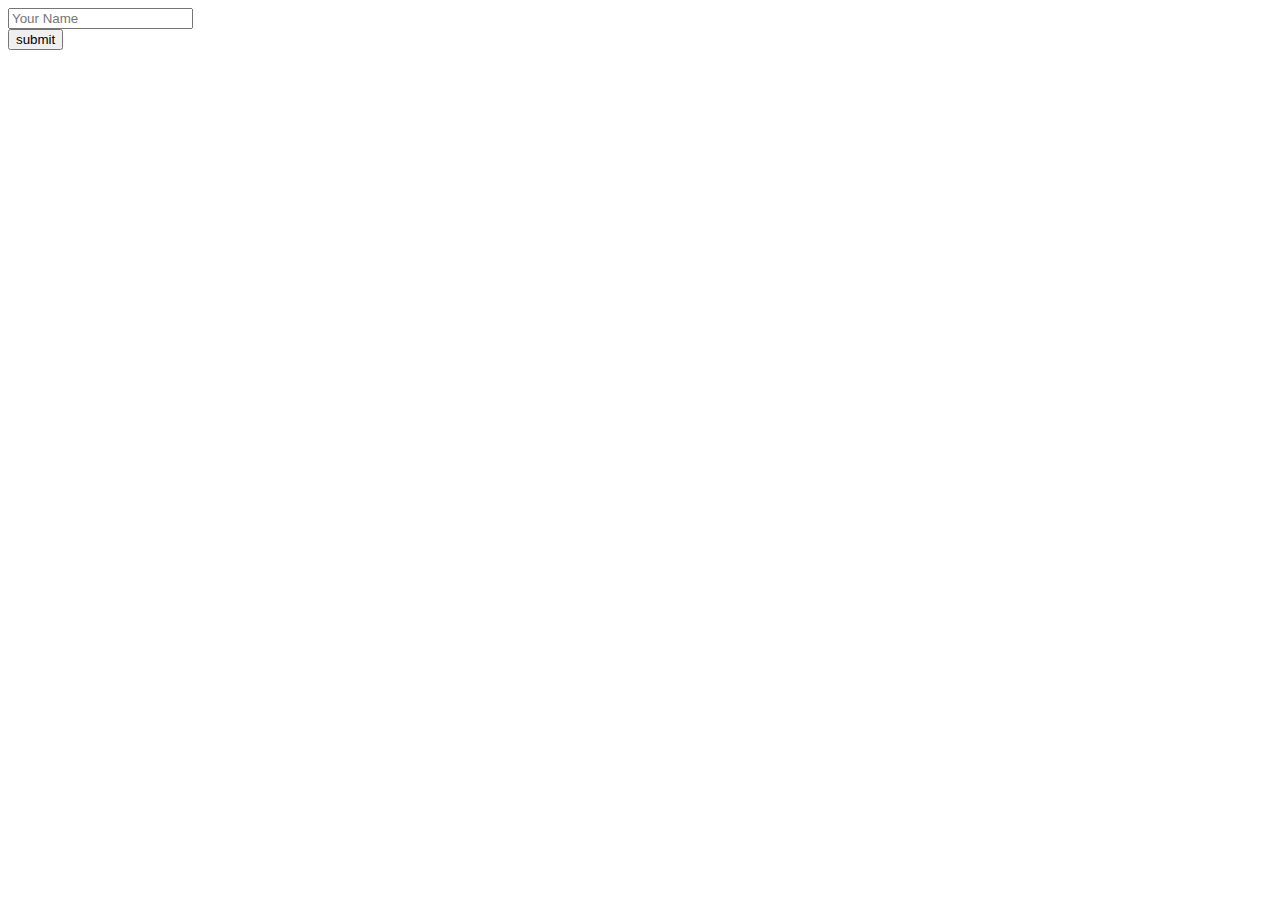
<file: prvalidation.html>
<!DOCTYPE html>
<html lang="en">
<head>
    <meta charset="UTF-8">
    <meta name="viewport" content="width=device-width, initial-scale=1.0">
    <title>Document</title>
    <link href="https://cdn.jsdelivr.net/npm/bootstrap@5.0.2/dist/css/bootstrap.min.css" rel="stylesheet"
    integrity="sha384-EVSTQN3/azprG1Anm3QDgpJLIm9Nao0Yz1ztcQTwFspd3yD65VohhpuuCOmLASjC" crossorigin="anonymous">
  <script src="https://cdn.jsdelivr.net/npm/bootstrap@5.0.2/dist/js/bootstrap.bundle.min.js"
    integrity="sha384-MrcW6ZMFYlzcLA8Nl+NtUVF0sA7MsXsP1UyJoMp4YLEuNSfAP+JcXn/tWtIaxVXM"
    crossorigin="anonymous"></script>
    <script src="js/validation.js"></script>
</head>
<body>
    <div class="container my-5">
    <form method="post">
    <div class="mb-3">
        <input type="email" class="form-control" id="username" aria-describedby="emailHelp"
          placeholder="Your Name">
          <span id="username_error"></span>
      </div>
      <button type="button" class="btn-warning" id="submitdata">submit</button>
    </form>
</div>
</body>
</html>
</file>
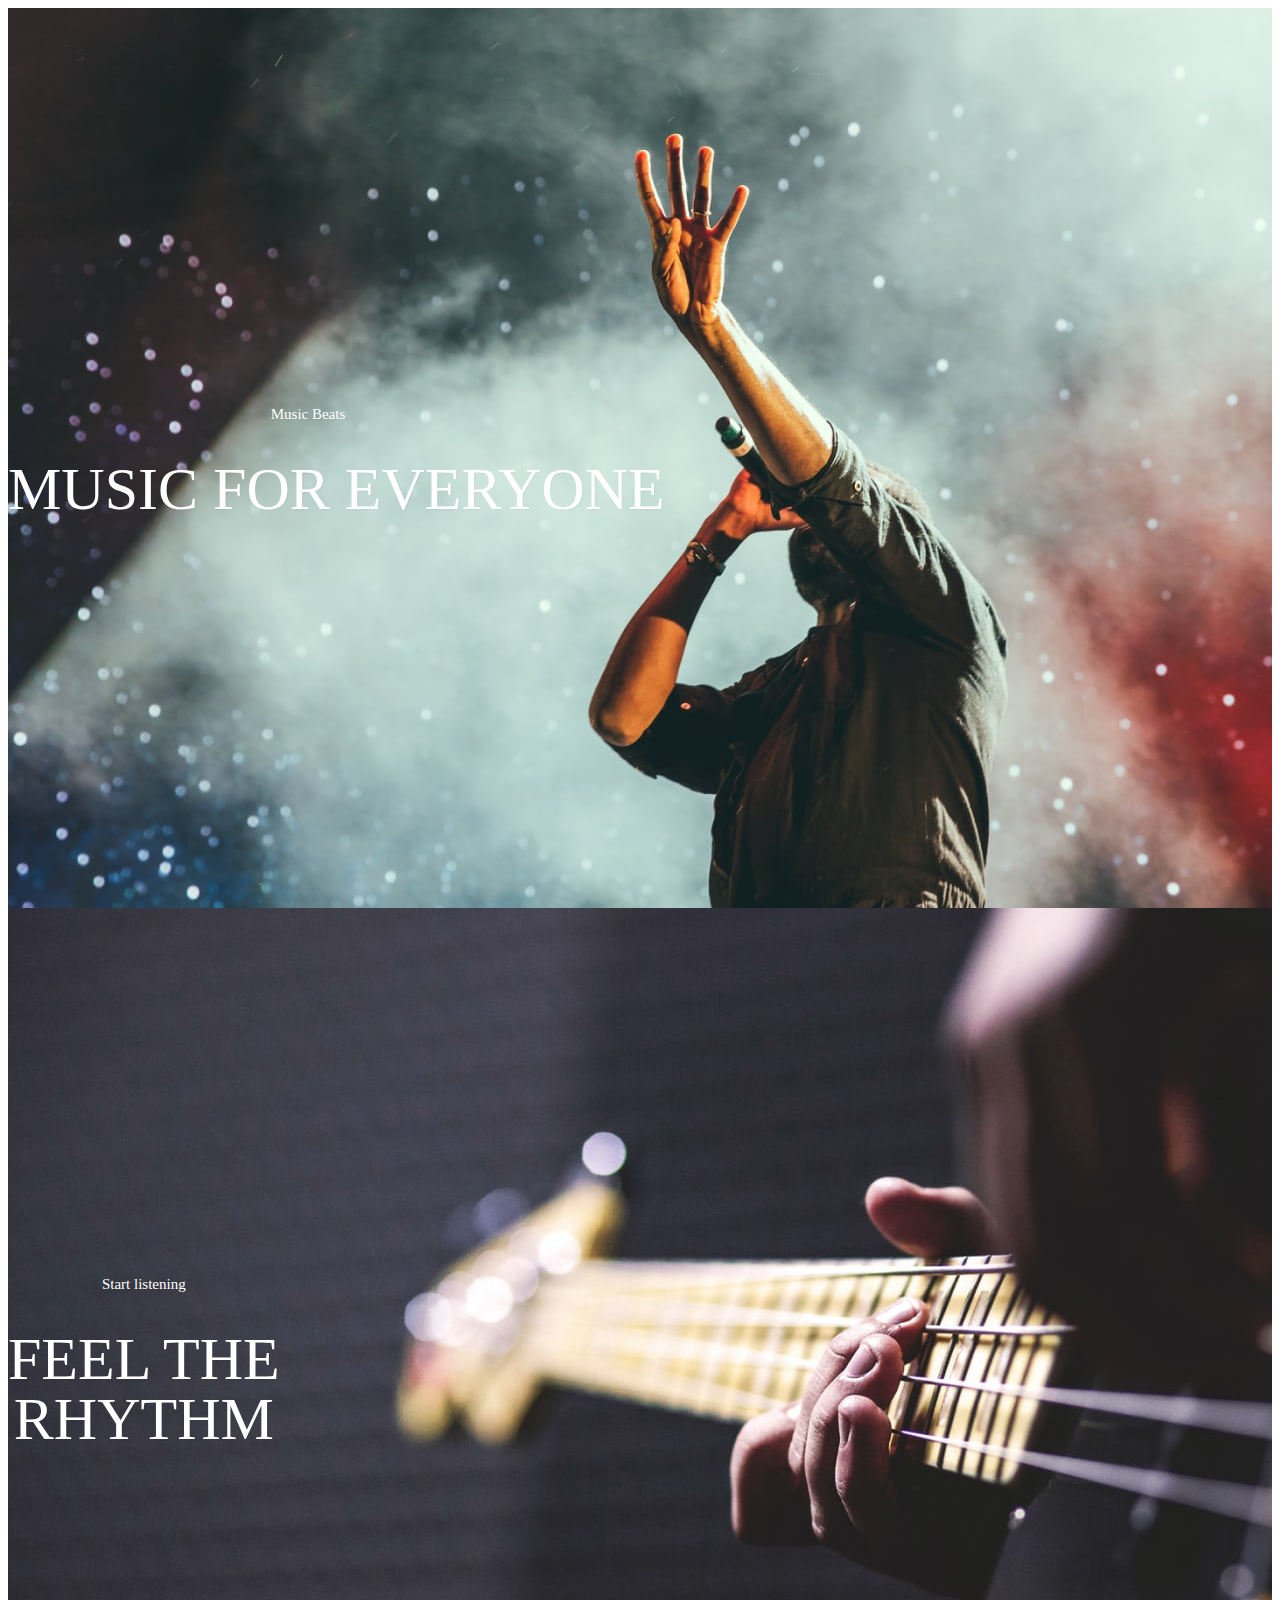
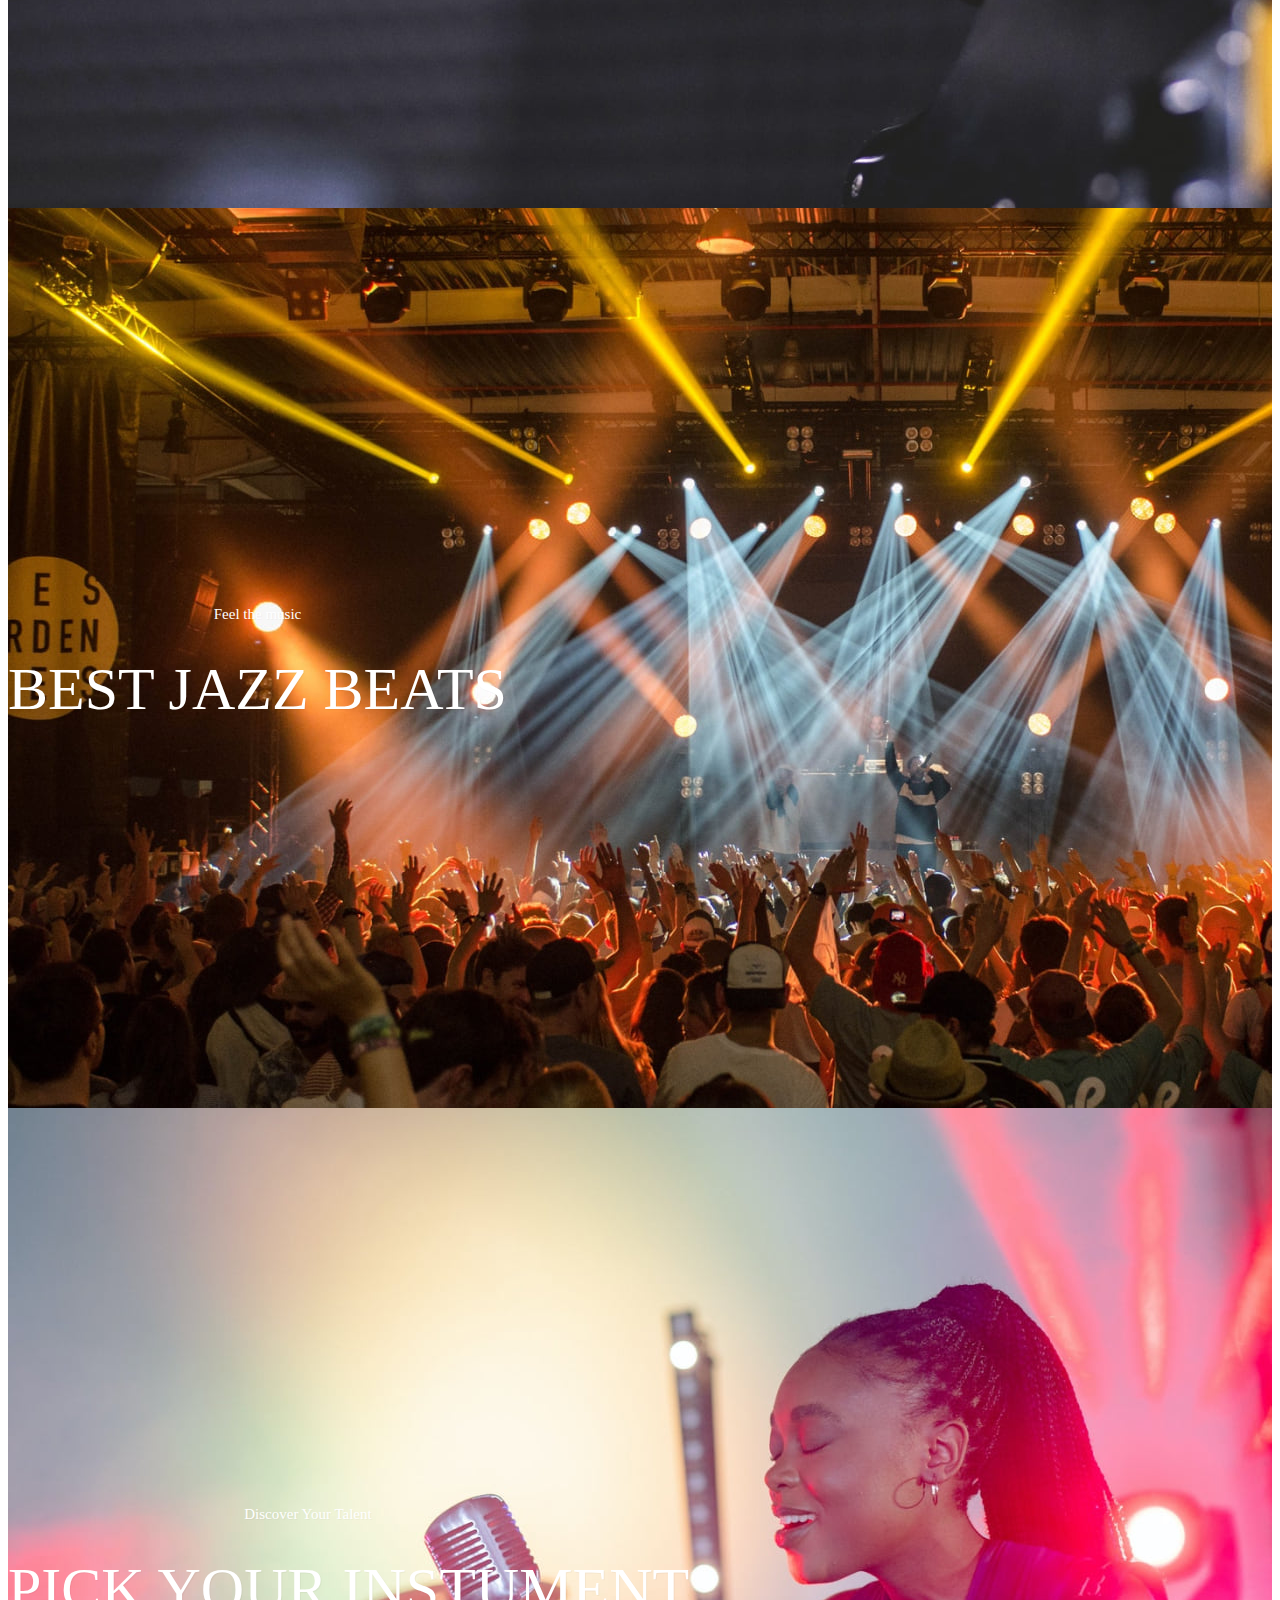
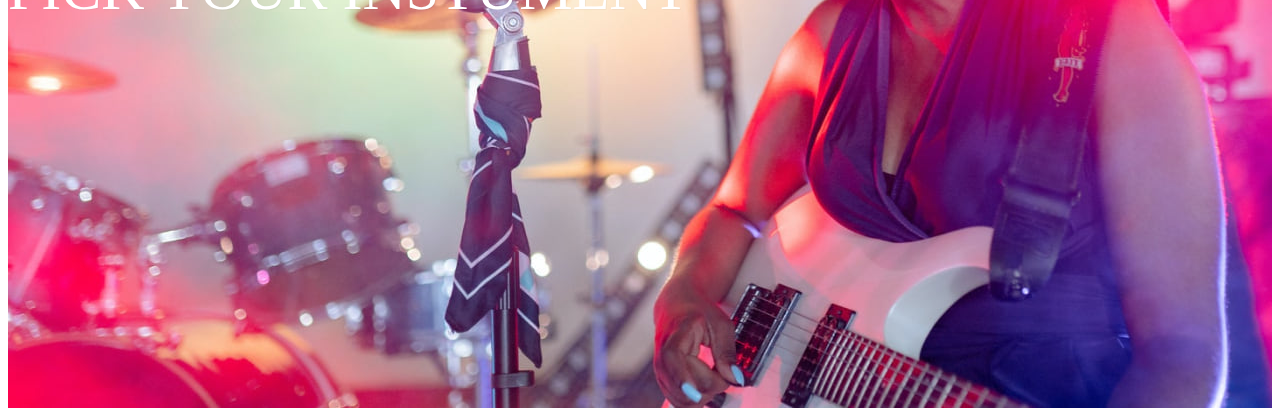
<file: slider.html>
<!DOCTYPE html>
<html lang="en">

<head>
  <meta charset="UTF-8">
  <meta name="viewport" content="width=device-width, initial-scale=1.0">
  <title>Document</title>
  <script src="//cdnjs.cloudflare.com/ajax/libs/jquery/2.1.3/jquery.min.js"></script>
  <script src="https://kenwheeler.github.io/slick/slick/slick.js"></script>
  <style>
    /* ==== Main CSS === */
    .img-fill {
      width: 100%;
      display: block;
      overflow: hidden;
      position: relative;
      text-align: center
    }

    .img-fill img {
      min-height: 100%;
      min-width: 100%;
      position: relative;
      display: inline-block;
      max-width: none;
    }

    *,
    *:before,
    *:after {
      -webkit-box-sizing: border-box;
      box-sizing: border-box;
      -webkit-font-smoothing: antialiased;
      -moz-osx-font-smoothing: grayscale;
      text-shadow: 1px 1px 1px rgba(0, 0, 0, 0.04);
    }

    .Grid1k {
      padding: 0 15px;
      max-width: 1200px;
      margin: auto;
    }

    .blocks-box,
    .slick-slider {
      margin: 0;
      padding: 0 !important;
    }

    .slick-slide {
      float: left
        /* If RTL Make This Right */
      ;
      padding: 0;
    }

    /* ==== Slider Style === */
    .Modern-Slider .item .img-fill {
      height: 100vh;
      background: #000;
    }

    .Modern-Slider .item .img-fill .info {
      position: absolute;
      /* width: 100%;
      height: 100%; */
      top: 0px;
      left: 0px;
      /* background: rgba(0, 0, 0, .50); */
      line-height: 100vh;
      text-align: center;
    }


    .Modern-Slider .item .info>div {
      display: inline-block !important;
      vertical-align: middle;

    }

    .Modern-Slider .NextArrow {
      position: absolute;
      top: 50%;
      right: 0px;
      width: 45px;
      height: 45px;
      background: rgba(0, 0, 0, .50);
      border: 0 none;
      margin-top: -22.5px;
      text-align: center;
      /* font: 20px/45px FontAwesome; */
      color: #FFF;
      z-index: 5;
    }

    .Modern-Slider .NextArrow:before {
      content: '\f105';
    }

    .Modern-Slider .PrevArrow {
      position: absolute;
      top: 50%;
      left: 0px;
      width: 45px;
      height: 45px;
      background: rgba(0, 0, 0, .50);
      border: 0 none;
      margin-top: -22.5px;
      text-align: center;
      /* font: 20px/45px FontAwesome; */
      color: #FFF;
      z-index: 5;
    }

    .Modern-Slider .PrevArrow:before {
      content: '\f104';
    }

    .Modern-Slider .slick-dots {
      position: absolute;
      height: 5px;
      /* background: rgba(255, 255, 255, .20); */
      bottom: 0px;
      width: 100%;
      left: 0px;
      padding: 0px;
      margin: 0px;
      list-style-type: none;
    }

    .Modern-Slider .slick-dots li button {
      display: none;
    }

    .Modern-Slider .slick-dots li {
      float: left;
      width: 0px;
      height: 5px;
      background: #d62828;
      position: absolute;
      left: 0px;
      bottom: 0px;
    }

    .Modern-Slider .slick-dots li.slick-active {
      width: 100%;
      animation: ProgressDots 11s both;
    }

    .Modern-Slider .item h3 {
      font: 60px/60px RalewayB;
      text-transform: uppercase;
      color: #FFF;
      animation: fadeOutRight 1s both;
      margin: 0;
      padding: 0;
    }

    .Modern-Slider .item h5 {
      margin: 0;
      padding: 0;
      font: 15px/30px RalewayR;
      color: #FFF;
      max-width: 600px;
      overflow: hidden;
      height: 60px;
      animation: fadeOutLeft 1s both;
    }

    .Modern-Slider .item.slick-active h3 {
      animation: fadeInDown 1s both 1s;
    }

    .Modern-Slider .item.slick-active h5 {
      animation: fadeInLeft 1s both 1.5s;
    }

    .Modern-Slider .item.slick-active {
      animation: Slick-FastSwipeIn 1s both;
    }

    .Modern-Slider {
      /* background: #000; */
    }

    /* ==== Slider Image Transition === */
    @keyframes Slick-FastSwipeIn {
      0% {
        transform: rotate3d(0, 1, 0, 150deg) scale(0) perspective(400px);
      }

      100% {
        transform: rotate3d(0, 1, 0, 0deg) scale(1) perspective(400px);
      }
    }

    @-webkit-keyframes ProgressDots {
      from {
        width: 0px;
      }

      to {
        width: 100%;
      }
    }

    @keyframes ProgressDots {
      from {
        width: 0px;
      }

      to {
        width: 100%;
      }
    }

    /* ==== Slick Slider Css Ruls === */
    .slick-slider {
      position: relative;
      display: block;
      -webkit-user-select: none;
      -moz-user-select: none;
      -ms-user-select: none;
      user-select: none;
      -webkit-touch-callout: none;
      -khtml-user-select: none;
      -ms-touch-action: pan-y;
      touch-action: pan-y;
      -webkit-tap-highlight-color: transparent
    }

    .slick-list {
      position: relative;
      display: block;
      overflow: hidden;
      margin: 0;
      padding: 0
    }

    .slick-list:focus {
      outline: none
    }

    .slick-list.dragging {
      cursor: hand
    }

    .slick-slider .slick-track,
    .slick-slider .slick-list {
      -webkit-transform: translate3d(0, 0, 0);
      -ms-transform: translate3d(0, 0, 0);
      transform: translate3d(0, 0, 0)
    }

    .slick-track {
      position: relative;
      top: 0;
      left: 0;
      display: block
    }

    .slick-track:before,
    .slick-track:after {
      display: table;
      content: ''
    }

    .slick-track:after {
      clear: both
    }

    .slick-loading .slick-track {
      visibility: hidden
    }

    .slick-slide {
      display: none;
      float: left
        /* If RTL Make This Right */
      ;
      height: 100%;
      min-height: 1px
    }

    .slick-slide.dragging img {
      pointer-events: none
    }

    .slick-initialized .slick-slide {
      display: block
    }

    .slick-loading .slick-slide {
      visibility: hidden
    }

    .slick-vertical .slick-slide {
      display: block;
      height: auto;
      border: 1px solid transparent
    }
  </style>
  <link href="https://cdn.jsdelivr.net/npm/bootstrap@5.0.2/dist/css/bootstrap.min.css" rel="stylesheet"
    integrity="sha384-EVSTQN3/azprG1Anm3QDgpJLIm9Nao0Yz1ztcQTwFspd3yD65VohhpuuCOmLASjC" crossorigin="anonymous">
</head>

<body>
  <div class="Modern-Slider">
    <!-- Item -->
    <div class="item">
      <div class="img-fill">
        <img src="slider-img/banner1 (1).jpg" alt="">
        <div class="info">
          <div class="text-start ms-5 ">
            <h5>Music Beats</h5>
            <h3>Music For Everyone</h3>
          </div>
        </div>
      </div>
    </div>
    <!-- // Item -->
    <!-- Item -->
    <div class="item">
      <div class="img-fill">
        <img src="slider-img/banner2.jpg" alt="">
        <div class="info">
          <div class="text-start ms-5 ">
            <h5>Start listening </h5>
            <h3>Feel the <br> Rhythm</h3>
          </div>
        </div>
      </div>
    </div>
    <!-- // Item -->
    <!-- Item -->
    <div class="item">
      <div class="img-fill">
        <img src="slider-img/banner3.jpg" alt="">
        <div class="info">
          <div class="text-start ms-5 ">
            <h5>Feel the music </h5>
            <h3>Best Jazz Beats</h3>
          </div>
        </div>
      </div>
    </div>
    <!-- // Item -->
    <!-- Item -->
    <div class="item">
      <div class="img-fill">
        <img src="slider-img/banner4.jpg" alt="">
        <div class="info">
          <div class="text-start ms-5 ">
            <h5>Discover Your Talent</h5>
            <h3>Pick Your Instument</h3>
          </div>
        </div>
      </div>
    </div>
    <!-- // Item -->
  </div>
</body>
<script>
  $(document).ready(function () {

    $(".Modern-Slider").slick({
      autoplay: true,
      autoplaySpeed: 10000,
      speed: 600,
      slidesToShow: 1,
      slidesToScroll: 1,
      pauseOnHover: false,
      dots: true,
      pauseOnDotsHover: true,
      cssEase: 'linear',
      // fade:true,
      draggable: false,
      prevArrow: '<button class="PrevArrow"></button>',
      nextArrow: '<button class="NextArrow"></button>',
    });

  })
</script>

</html>
</file>
<file: css/style.css>
.bg-img{
    background-image: url(../img/event-hero-img.jpg);
    background-size: cover;
    /* height: 100vh; */
}

.navbar .btn{
    /* margin-left: 150px; */
    background-color: #334155!important;
}
.navbar .acc .btn{
    margin-left: 10px;
    background-color: #8b3dff!important;
    color: white;
}
h4{
     /* border: 1px solid;
    border-radius: 100%;
    width: 40%; */
    /* padding: 10px; */
    margin-top: 150px; 
}
.join h1{
    font-size: 45px;
}
.join p{
    font-size: 20px;
}
.join .btn{
    background-color: #8b3dff;
}
.location{
    background-color: #020617;
    /* height: 100vh; */
    border-color: #334155;
}
.part p{
    font-size: 20px;
    line-height: 30px;
    margin-top: 20px;
}
.part h3{
    margin-top: 130px;
}

.speakers{
    background: #334155;
    /* height: 100vh; */
}
.speakers-txt p{
    color: #cbd5e1;
    font-size: 20px;
}
.speakers-txt h4{
    font-size: 30px;
}
.card img{
    height: 120px;
    width: 120px;
    border-radius: 50%;
    
}
.card{
    background-color: #1e293b;
}
.speakers .btn{
    background-color: #8b3dff!important;
}
.event{
    background-color: #020617;
    /* height: 100vh; */
}
.event .btn{
    background-color: #8b3dff;
    border-color: #8b3dff;
}
.ticket{
    background-color: #1e293b;
    /* height: 100vh; */
}
.event-txt p{
    /* color: #334155!important; */
    font-size: 20px;
}
.sponsors{
    background-color: #020617;
    /* height: 80vh; */
}
.question{
    background-color: #1e293b;
    /* height: 100vh; */
}
.question btn{
    background-color: #8b3dff!important;
}
.question span{
    color: #8b3dff;
}
.attend{
    background-color:#020617;
    /* height: 100vh; */
   
}
.host-img img{
    border-radius: 50%;
    height: 40px;
    width: 40px;
}
.host-img ::after{
    content: "Sandip Chauhan";
}
/* .speak-txt h5::after{
    content: "Anita parmar";
} */
</file>
<file: css/woddy.css>
.navbar .container-fluid  a{
    margin-left: 30px!important;
}

i{
    font-size: 25px;
}
html,
body {
  position: relative;
  height: 100%;
}

body {
  background: #eee;
  font-family: Helvetica Neue, Helvetica, Arial, sans-serif;
  font-size: 14px;
  color: #000;
  margin: 0;
  padding: 0;
}

swiper-container {
  width: 100%;
  height: 100%;
}

swiper-slide {
  text-align: center;
  font-size: 18px;
  background: #fff;
  display: flex;
  justify-content: center;
  align-items: center;
}

swiper-slide img {
  display: block;
  width: 100%;
  height: 100%;
  border-radius: 50%;
  object-fit: cover;
}

footer{
    background-color: #353535;
    
}

.slider-container {
  position: relative;
  height: 600px;
  overflow: hidden;
}

.slides li {
  position: absolute;
  display: table;
  top: 0;
  left: 0;
  height: 100%;
  width: 100%;
  transform: translateX(100%);
  transition: transform .5s ease;
}

.slides li.selected {
  z-index: 2;
  transform: translateX(0);
}

.slides li.move-left {
  transform: translateX(-100%);
}

.slides li.visible {
  z-index: 2;
}

.slides li:nth-child(1) {
  background: linear-gradient(rgba(0, 0, 0, 0.5), rgba(0, 0, 0, 0.5)), url(img/slide1.jpg) no-repeat center center;
  background-size: cover;
}

.slides li:nth-child(2) {
  background: linear-gradient(rgba(0, 0, 0, 0.5), rgba(0, 0, 0, 0.5)), url(img/slide2.jpg) no-repeat center center;
  background-size: cover;
}

.slides li:nth-child(3) {
  background: linear-gradient(rgba(0, 0, 0, 0.5), rgba(0, 0, 0, 0.5)), url(img/slide3.jpg) no-repeat center center;
  background-size: cover;
}


.slides li>div {
  display: table-cell;
  vertical-align: middle;
  text-align: center;
  color: #fff;
}

.slides h2 {
  margin-top: 0;
}

.slider-nav ul {
  list-style-type: none;
  padding: 0;
  margin: 0;
}

.slider-nav a {
  position: absolute;
  z-index: 3;
  top: 50%;
  transform: translateY(-50%);
  left: 10px;
}

.slider-nav a.next {
  left: auto;
  right: 10px;
}

.slider-dot-nav {
  position: absolute;
  z-index: 3;
  bottom: 20px;
  left: 50%;
  transform: translateX(-50%);
}

.slider-dot-nav li {
  display: inline-block;
  margin-right: 15px;
}

.slider-dot-nav a {
  display: block;
  width: 15px;
  height: 15px;
  border: 1px solid #fff;
  border-radius: 50%;
  transition: background .3s ease;
}

.slider-dot-nav a.selected {
  background: #fff;
}


.about{
  background-image: url(../wimg/carousel-1.jpg);
  height: 50vh;
  width: 100%;
  /* backface-visibility: hidden; */
  background-blend-mode: lighten;
  background-repeat: no-repeat;
  
}

/* .about h1{
  margin-top: 50px;
} */

.navbar a:hover{
      text-decoration: underline;
      color: brown!important;
      transition: 0.8s;
}
.about h1{
  position: absolute;
  top: 30%;
  left: 5%;
  transform: translate(5%,5%);
}
.about h4{
  position: absolute;
  top: 40%;
  left: 5%;
  transform: translate(5%,5%);
}
</file>
<file: css/style1.css>
header{
    background-image: url(../imgg/banner1.jpg);
    height: 100vh;
    background-blend-mode: lighten;
}
.navbar a:hover{
    /* text-decoration:underline ; */
    border-bottom: 1px solid black;
}
.care-txt h1{
    margin-top: 250px;
    font-size: 45px;
}
.care-txt p{
    margin-top: 20px;
    font-size: 25px;
}
i::after{
    content:"100k+";
    margin-left: 5px;
}
.thumb i::after{
    content: "100%";
    display: inline-block;
}
.thumb p{
    margin-left: 5px;
}
.customer img{
    border-radius: 50%;
}
.filled{
    background-image: url(../imgg/bg.jpg);
    height: 60vh;
    width: 100%;
    background-size: cover;
    background-attachment: fixed;
}
.filled span{
    margin-top: 70px;
}
</file>
